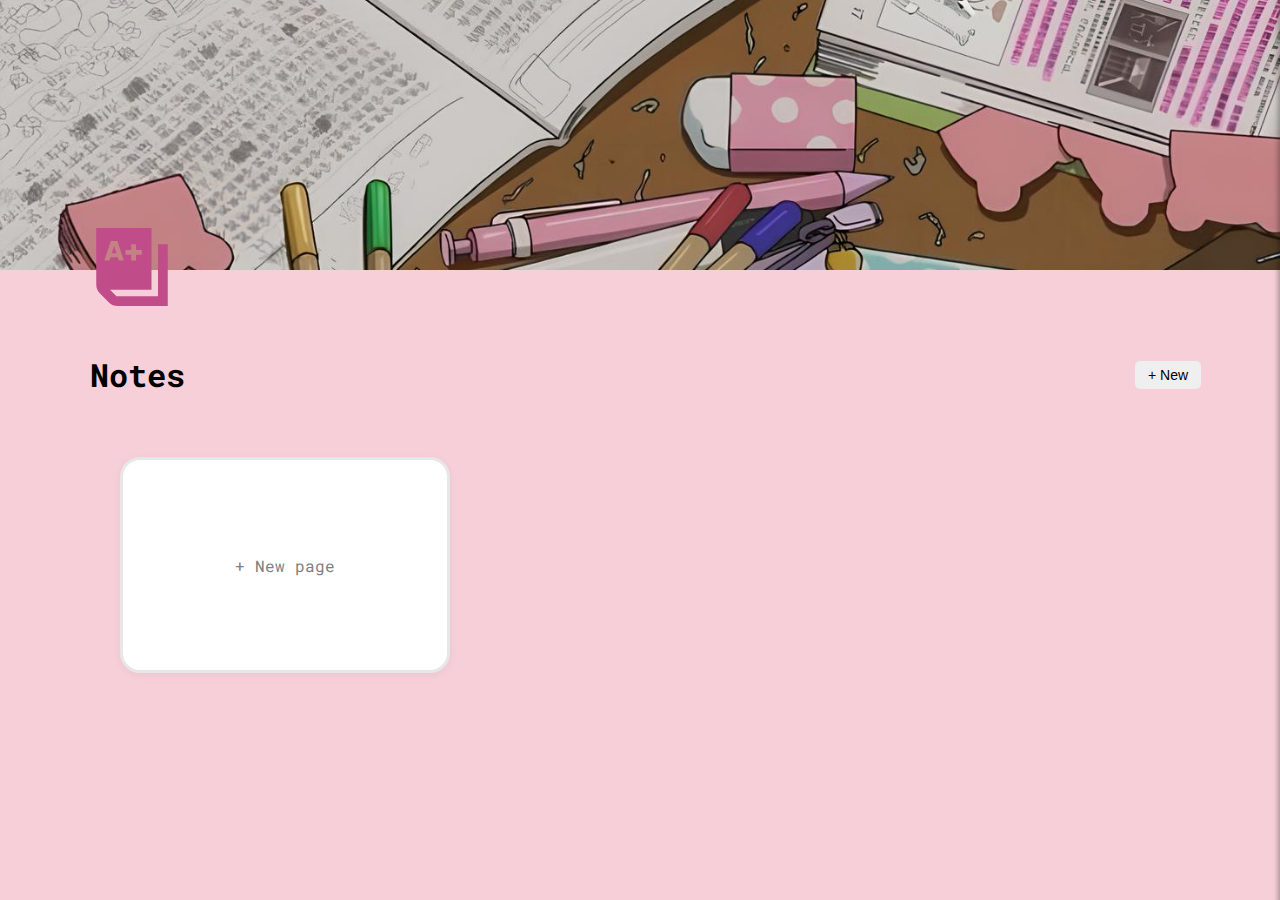
<file: cornellNotes/index.html>
<!DOCTYPE html>
<html lang="en">
<head>
    <meta charset="UTF-8">
    <meta name="viewport" content="width=device-width, initial-scale=1.0">
    <title>Document</title>
    <link href="./styles.css" rel="stylesheet">
    <link href="./modal.css" rel="stylesheet">
    <link href="./sidepanel.css" rel="stylesheet">

    <link rel="preconnect" href="https://fonts.googleapis.com">
    <link rel="preconnect" href="https://fonts.gstatic.com" crossorigin>
    <link href="https://fonts.googleapis.com/css2?family=Roboto+Mono:ital,wght@0,100..700;1,100..700&display=swap" rel="stylesheet">
</head>
<body>
    <div class="header-section">
        <img class="header-image" src="./pictures/header.jpg">
        <div class="top">
          <div class="profile-img">
            <img class="profile" src="./icons/notes-icon.svg">
        </div> 
    </div>

    <div class="title">
        <h1 class="page-heading">Notes</h1>
        <button class="add-new" id="add-new-button">+ New</button>
    </div>
    
      
    <div class="grid-container">
        <div class="last-card card" id="new-page-card">
            <p >+ New page</p>
        </div> 
    </div>

    <div id="modal" class="modal">
        <div class="modal-content">
            <span id="closeModalBtn" class="close">&times;</span>
            <div class="modal-top">
                <h1 id="modal-course-title">Course Name</h1>
                <button class="modal-button">+ New</button>
            </div>

            <div class="notes-table-container">
                <table class="notes-table">
                    <thead>
                        <tr>
                            <th>Title</th>
                            <th>Date Created</th>
                            <th>Last Updated</th>
                        </tr>
                    </thead>
                    <tbody class="notes-list">
                        <!-- new notes will be inserted here -->
                    </tbody>
                </table>
            </div>
        </div>
    </div>

    <div id="sidePanel" class="side-panel">
      <button id="closeSidePanel">×</button>
      <div id="sidePanelContent">
        <!-- Content will be injected here -->
      </div>
    </div>
    

    <div class="end"></div>
    <script src="./modal.js"></script>
    <script src="./script.js"></script>

</body>
</html>
</file>
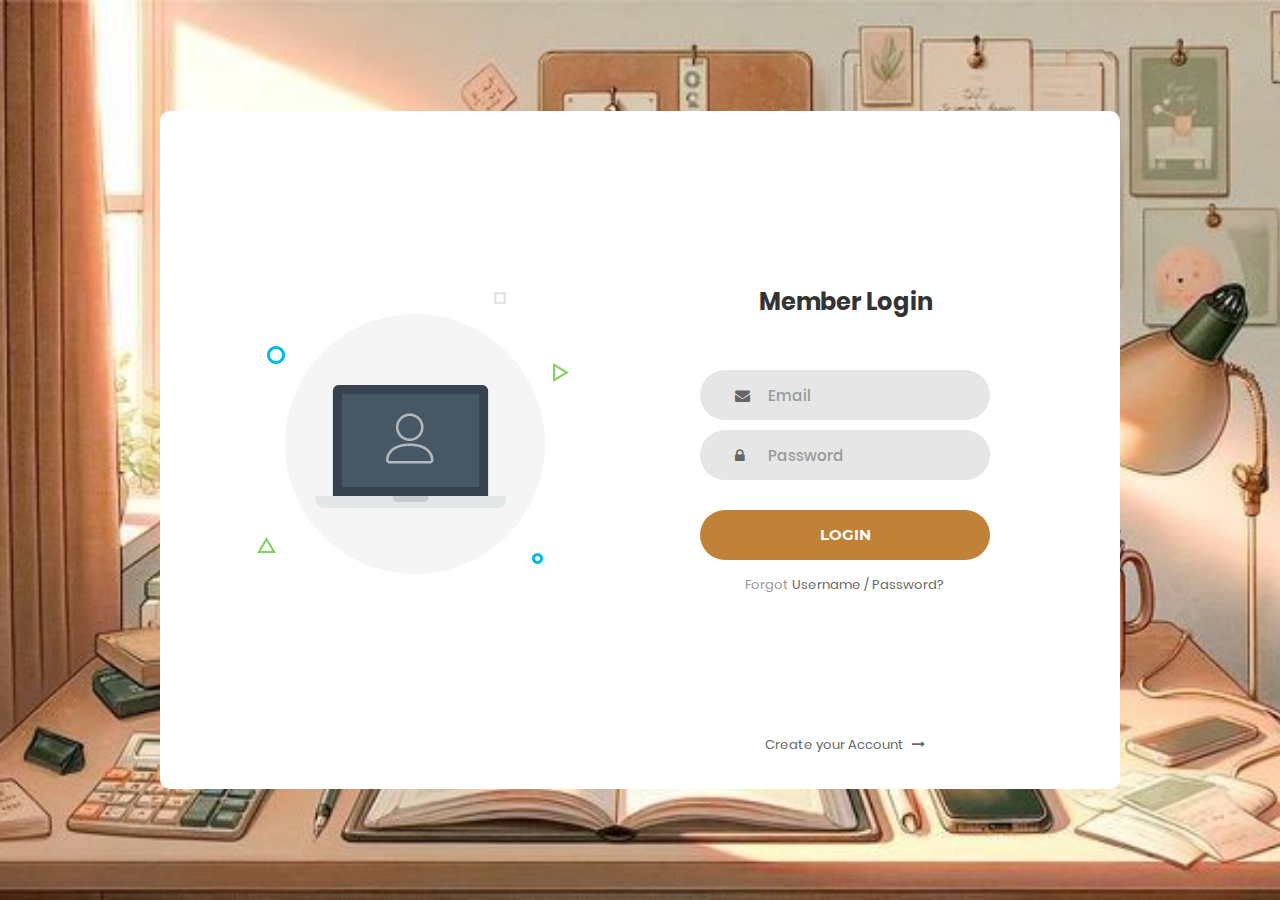
<file: login-template/Login_v1/index.html>
<!DOCTYPE html>
<html lang="en">
  <head>
    <title>Login V1</title>
    <meta charset="UTF-8" />
    <meta name="viewport" content="width=device-width, initial-scale=1" />
    <!--===============================================================================================-->
    <link rel="icon" type="image/png" href="images/icons/favicon.ico" />
    <!--===============================================================================================-->
    <link
      rel="stylesheet"
      type="text/css"
      href="vendor/bootstrap/css/bootstrap.min.css"
    />
    <!--===============================================================================================-->
    <link
      rel="stylesheet"
      type="text/css"
      href="fonts/font-awesome-4.7.0/css/font-awesome.min.css"
    />
    <!--===============================================================================================-->
    <link rel="stylesheet" type="text/css" href="vendor/animate/animate.css" />
    <!--===============================================================================================-->
    <link
      rel="stylesheet"
      type="text/css"
      href="vendor/css-hamburgers/hamburgers.min.css"
    />
    <!--===============================================================================================-->
    <link
      rel="stylesheet"
      type="text/css"
      href="vendor/select2/select2.min.css"
    />
    <!--===============================================================================================-->
    <link rel="stylesheet" type="text/css" href="css/util.css" />
    <link rel="stylesheet" type="text/css" href="css/main.css" />
    <!--===============================================================================================-->
  </head>
  <body>
    <div class="limiter">
      <div class="container-login100">
        <div class="wrap-login100">
          <div class="login100-pic js-tilt" data-tilt>
            <img src="images/img-01.png" alt="IMG" />
          </div>

          <form class="login100-form validate-form">
            <span class="login100-form-title"> Member Login </span>

            <div
              class="wrap-input100 validate-input"
              data-validate="Valid email is required: ex@abc.xyz"
            >
              <input
                class="input100"
                type="text"
                name="email"
                placeholder="Email"
              />
              <span class="focus-input100"></span>
              <span class="symbol-input100">
                <i class="fa fa-envelope" aria-hidden="true"></i>
              </span>
            </div>

            <div
              class="wrap-input100 validate-input"
              data-validate="Password is required"
            >
              <input
                class="input100"
                type="password"
                name="pass"
                placeholder="Password"
              />
              <span class="focus-input100"></span>
              <span class="symbol-input100">
                <i class="fa fa-lock" aria-hidden="true"></i>
              </span>
            </div>

            <div class="container-login100-form-btn">
              <button class="login100-form-btn">Login</button>
            </div>

            <div class="text-center p-t-12">
              <span class="txt1"> Forgot </span>
              <a class="txt2" href="reset-password.html">
                Username / Password?
              </a>
            </div>

            <div class="text-center p-t-136">
              <a class="txt2" href="../../signup-page/signup.html">
                Create your Account
                <i class="fa fa-long-arrow-right m-l-5" aria-hidden="true"></i>
              </a>
            </div>
          </form>
        </div>
      </div>
    </div>

    <!--===============================================================================================-->
    <script src="vendor/jquery/jquery-3.2.1.min.js"></script>
    <!--===============================================================================================-->
    <script src="vendor/bootstrap/js/popper.js"></script>
    <script src="vendor/bootstrap/js/bootstrap.min.js"></script>
    <!--===============================================================================================-->
    <script src="vendor/select2/select2.min.js"></script>
    <!--===============================================================================================-->
    <script src="vendor/tilt/tilt.jquery.min.js"></script>
    <script>
      $(".js-tilt").tilt({
        scale: 1.1,
      });
    </script>
    <!--===============================================================================================-->
    <script src="js/main.js"></script>
    <script src="js/login.js"></script>
  </body>
</html>
</file>
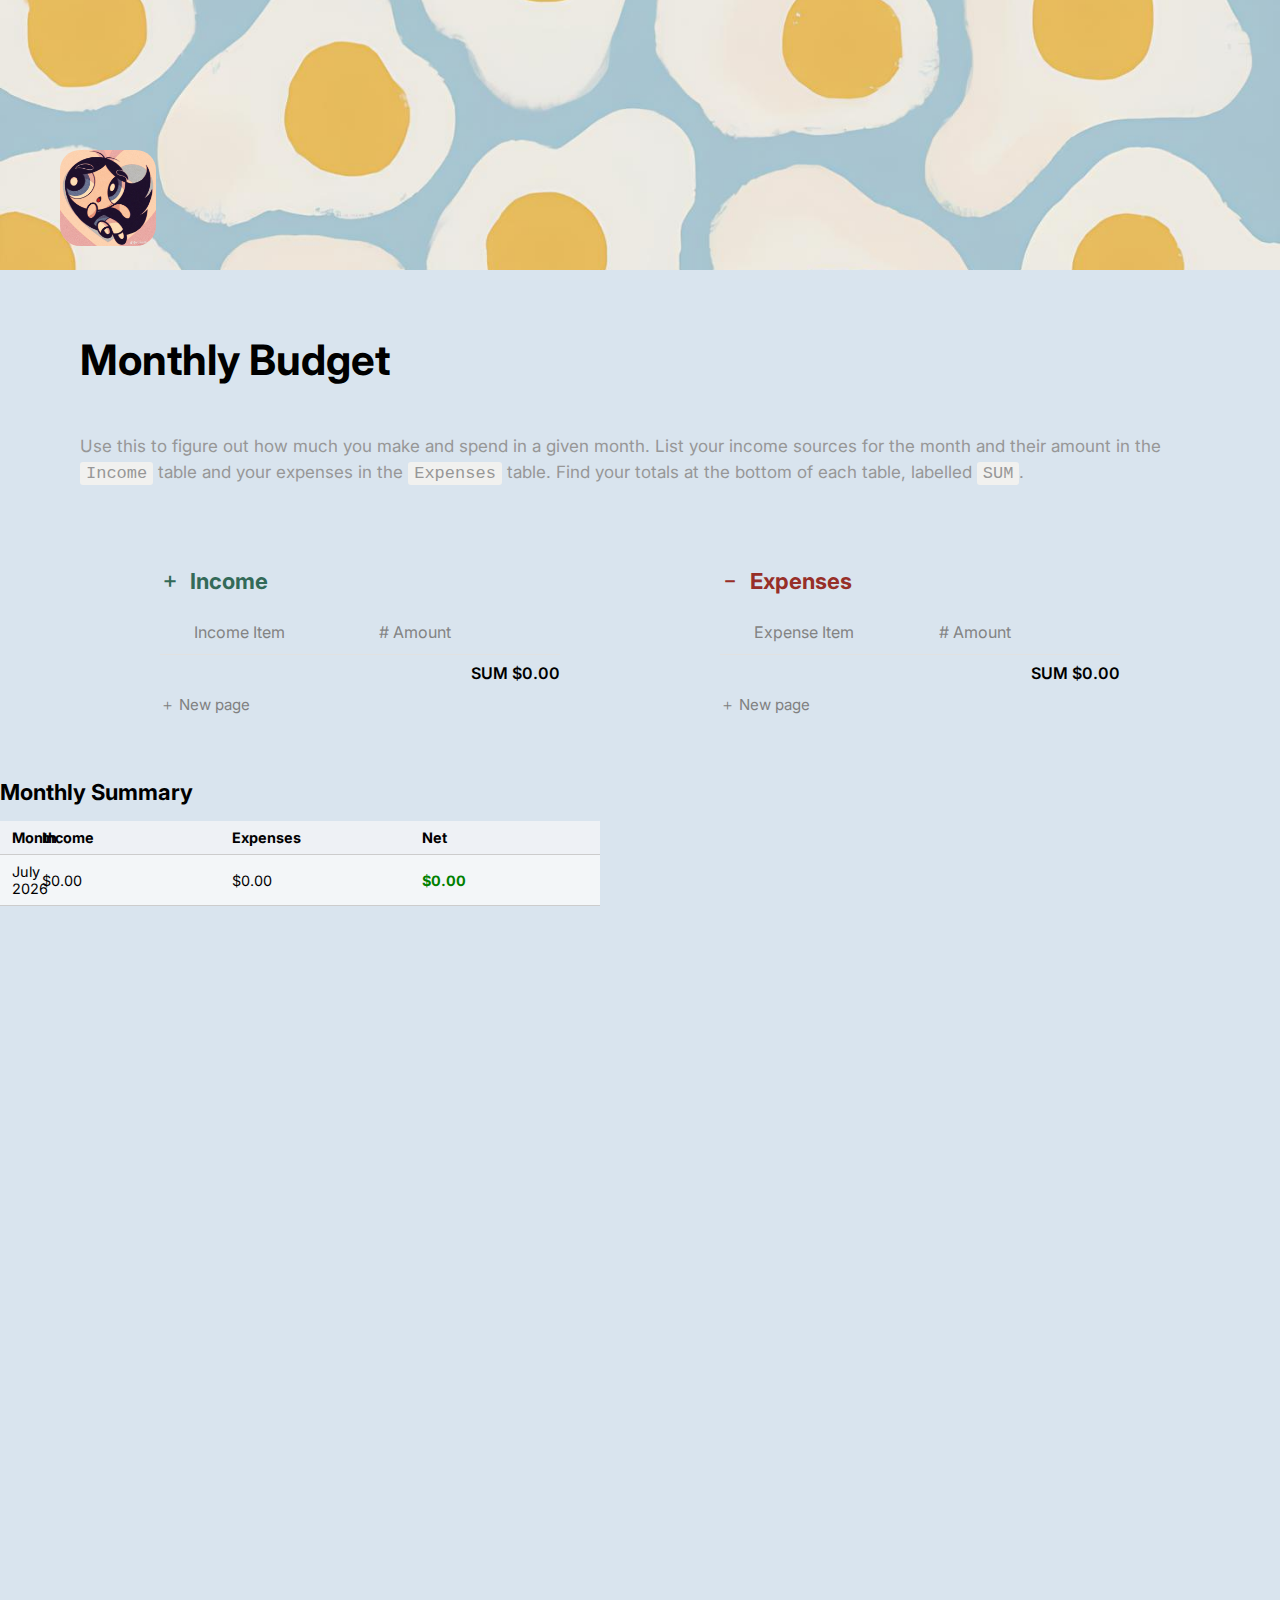
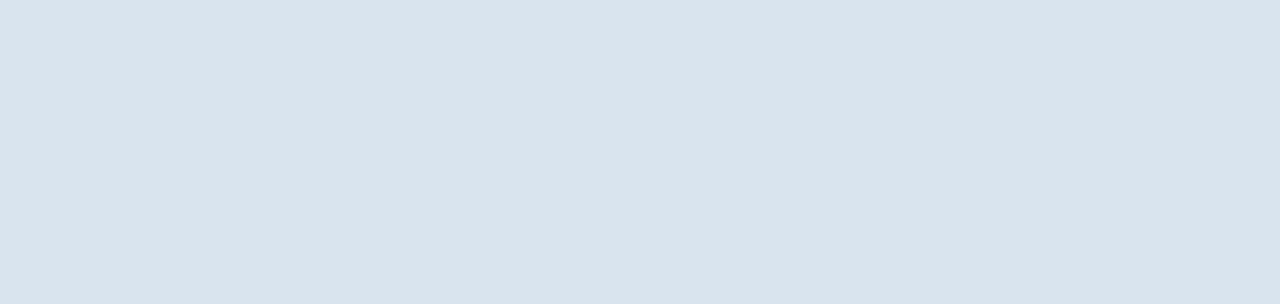
<file: everythingfornotion copy 2/tracker.html>
<!DOCTYPE html>
<html lang="en">
<head>
  <meta charset="UTF-8" />
  <meta name="viewport" content="width=device-width, initial-scale=1.0" />
  <title>Monthly Budget</title>
  <link href="https://fonts.googleapis.com/css2?family=Inter:wght@400;600;700&display=swap" rel="stylesheet">
  <style>
    * {
      box-sizing: border-box;
      font-family: 'Inter', sans-serif;
    }
    body {
      margin: 0;
      background: rgb(217, 228, 238);
      overflow-x: hidden;
      margin-bottom: 1000px;
    }
    h1 {
      font-size: 42px;
      margin: 4rem 0 3rem 5rem;
    }
    p {
      margin: 0 5rem 2rem 5rem;
      color: rgb(151, 151, 151);
      font-size: 17px;
      line-height: 26px;
    }
    .highlight {
      background-color: #f1f1ef;
      padding: 2px 6px;
      border-radius: 3px;
      font-family: monospace;
    }
    .container {
      margin: 0 10rem 0 10rem;
      margin-top: 5rem;
      display: flex;
      justify-content: space-between;
      gap: 10rem;
    }
    .table-container {
      flex: 1;
    }
    table {
      width: 100%;
      border-collapse: collapse;
      margin-top: 16px;
    }
    th, td {
      max-width: 150px;
      min-width: 150px;
      overflow: hidden;
      text-overflow: ellipsis;
      text-align: left;
      padding: 12px 4px;
      border-bottom: 1px solid #e1e1e1;
      color: black;
    }
    th:first-child, td:first-child {
      max-width: 30px;
      min-width: 30px;
      width: 30px;
    }
    .heading {
      font-weight: 400;
      color: rgb(131, 131, 131);
    }
    .table-title {
      display: flex;
      align-items: center;
      gap: 10px;
      font-weight: 700;
      font-size: 22px;
    }
    .table-title.green {
      color: #336a58;
    }
    .table-title.red {
      color: #972f28;
    }
    .sum {
      text-align: right;
      margin-top: 8px;
      font-weight: 600;
    }
    .add-row {
      color: gray;
      font-size: 15px;
      cursor: pointer;
      padding-top: 12px;
    }
    a {
      color: #5b5b5b;
      text-decoration: underline;
    }
    .icon {
      font-weight: bold;
      font-size: 20px;
    }
    .header {
        position: relative;
        display: flex;
        flex-direction: column;
        justify-content: space-between;
        width: 100%;
        height: 30vh;
        background-image: url(_-2.jpg);
        background-size: cover;
        background-position: center;
        background-repeat: no-repeat;
    }
    .header__icon {
        position: relative;
        bottom: -150px;
        left: 60px;
    }
    .header__icon img {
        width: 6rem;
        height: 6rem;
        border-radius: 20px;
    }
    .editable {
      cursor: pointer;
    }
    .editable:hover {
      background-color: #f2f2f2;
    }
    .edit-input {
      font-size: 16px;
      padding: 7px;
      border-radius: 10px;
      border: none;
      outline: none;
      background-color: rgb(231, 231, 231);
      font-family: inherit;
      font-weight: inherit;
      width: 100%;
      height: 100%;
      box-sizing: border-box;
    }
    .menu-cell {
      text-align: center;
      cursor: pointer;
      user-select: none;
      color: gray;
      position: relative;
    }
    .menu-cell:hover {
      color: black;
    }
    .menu-popup {
      position: absolute;
      background: rgb(242, 242, 242);
      border: 1px solid #ddd;
      border-radius: 8px;
      font-size: 14px;
      box-shadow: 0 6px 16px rgba(0, 0, 0, 0.12);
      padding: 8px 16px;
      z-index: 10;
      cursor: pointer;
      display: none;
      white-space: nowrap;
      transition: all 0.2s ease;
      top: 24px;
      right: 10px;
      left: -85px;
    }
    td.menu-cell {
      position: relative;
      overflow: visible; 
    }
    tr {
      overflow: visible;
    }
    table {
      overflow: visible;
    }
    .menu-popup:hover {
      background-color: #f8f8f8;
      color: #000;
    }
    #monthly-summary-table {
    width: 100%;
    max-width: 600px;
    table-layout: fixed;
    border-collapse: collapse;
    font-size: 0.9rem;
    background-color: #f3f6f8;
    }

    #monthly-summary-table th,
    #monthly-summary-table td {
    padding: 8px 12px;
    border-bottom: 1px solid #ccc;
    text-align: left;
    white-space: normal;
    overflow: visible;
    text-overflow: initial;
    }


    #monthly-summary-table th {
    background-color: #eef1f5;
    font-weight: bold;
    }

    #monthly-summary-table td:nth-child(4) {
    font-weight: bold;
    }
    

  </style>
</head>
<body>
  <div class="header">
    <div class="header__icon">
      <img src="Unknown-2 copy.jpg" />
    </div>
  </div>
  <h1>Monthly Budget</h1>
  <p>
    Use this to figure out how much you make and spend in a given month. List your income sources for the month and their amount in the <span class="highlight">Income</span> table and your expenses in the <span class="highlight">Expenses</span> table. Find your totals at the bottom of each table, labelled <span class="highlight">SUM</span>.
  </p>
  <div class="container">
    <div class="table-container">
      <div class="table-title green"><span class="icon">＋</span> Income</div>
      <table id="income-table">
        <thead>
          <tr>
            <th></th>
            <th class="heading">Income Item</th>
            <th class="heading"># Amount</th>
          </tr>
        </thead>
        <tbody></tbody>
      </table>
      <div class="sum" id="income-sum"></div>
      <div class="add-row" onclick="addRow('income-table', 'income-sum')">＋ New page</div>
    </div>

    <div class="table-container">
      <div class="table-title red"><span class="icon">－</span> Expenses</div>
      <table id="expenses-table">
        <thead>
          <tr>
            <th></th>
            <th class="heading">Expense Item</th>
            <th class="heading"># Amount</th>
          </tr>
        </thead>
        <tbody></tbody>
      </table>
      <div class="sum" id="expenses-sum"></div>
      <div class="add-row" onclick="addRow('expenses-table', 'expenses-sum')">＋ New page</div>
    </div>
  </div>

  <div class="table-container" style="flex: 1; margin-top: 4rem;">
    <div class="table-title">Monthly Summary</div>
    <table id="monthly-summary-table">
      <thead>
        <tr>
          <th>Month</th>
          <th>Income</th>
          <th>Expenses</th>
          <th>Net</th>
        </tr>
      </thead>
      <tbody></tbody>
    </table>
  </div>


  <script>
    function parseAmount(str) {
      return parseFloat(str.replace(/[$,]/g, '')) || 0;
    }
  
    function formatAmount(num) {
      return `$${num.toFixed(2).replace(/\B(?=(\d{3})+(?!\d))/g, ",")}`;
    }
  
    function updateSum(tableId, sumId) {
      const rows = document.querySelectorAll(`#${tableId} tbody tr`);
      let total = 0;
      rows.forEach(row => {
        const amount = row.cells[2];
        if (amount) total += parseAmount(amount.innerText);
      });
      document.getElementById(sumId).textContent = `SUM ${formatAmount(total)}`;
    }
  
    function makeEditable(el) {
      const originalText = el.innerText.trim();
      const isAmount = el.dataset.type === 'amount';
  
      const input = document.createElement('input');
      input.type = 'text';
      input.value = isAmount ? originalText.replace(/[$,]/g, '') : originalText;
      input.className = 'edit-input';
  
      input.onblur = () => {
        let value = input.value.trim();
        if (isAmount) {
          const number = parseFloat(value.replace(/[^\d.-]/g, '')) || 0;
          value = `$${number.toLocaleString(undefined, { minimumFractionDigits: 2 })}`;
        }
        el.innerText = value;
        el.classList.add('editable');
        el.setAttribute('data-type', isAmount ? 'amount' : 'text');
        el.onclick = () => makeEditable(el);
  
        const table = el.closest('table');
        const sumId = table.id === 'income-table' ? 'income-sum' : 'expenses-sum';
        if (isAmount) updateSum(table.id, sumId);
  
        saveToLocalStorage();
      };
  
      input.onkeydown = (e) => {
        if (e.key === 'Enter') input.blur();
      };
  
      el.innerHTML = '';
      el.appendChild(input);
      input.focus();
    }
  
    function createRow(item, amount, tableId) {
      const tr = document.createElement('tr');
  
      const menuCell = document.createElement('td');
      menuCell.className = 'menu-cell';
      menuCell.innerHTML = '⋮';
  
      const popup = document.createElement('div');
      popup.className = 'menu-popup';
      popup.textContent = 'Delete Row';
      menuCell.appendChild(popup);
  
      menuCell.onclick = (e) => {
        e.stopPropagation();
        const isVisible = popup.style.display === 'block';
        popup.style.display = isVisible ? 'none' : 'block';
        if (!isVisible) {
          popup.style.opacity = 0;
          setTimeout(() => popup.style.opacity = 1, 10);
        }
      };
  
      popup.onclick = (e) => {
        e.stopPropagation();
        tr.remove();
        updateSum(tableId, tableId === 'income-table' ? 'income-sum' : 'expenses-sum');
        saveToLocalStorage();
      };
  
      document.addEventListener('click', () => {
        popup.style.display = 'none';
      });
  
      const td1 = document.createElement('td');
      td1.textContent = item;
      td1.className = 'editable';
      td1.dataset.type = 'text';
      td1.onclick = () => makeEditable(td1);
  
      const td2 = document.createElement('td');
      td2.textContent = amount;
      td2.className = 'editable';
      td2.dataset.type = 'amount';
      td2.onclick = () => makeEditable(td2);
  
      tr.appendChild(menuCell);
      tr.appendChild(td1);
      tr.appendChild(td2);
  
      return tr;
    }
  
    function addRow(tableId, sumId) {
      const tbody = document.querySelector(`#${tableId} tbody`);
      const tr = createRow('New Item', '$0.00', tableId);
      tbody.appendChild(tr);
      updateSum(tableId, sumId);
      saveToLocalStorage();
    }
  
    function saveToLocalStorage() {
      const saveData = (tableId) => {
        const rows = document.querySelectorAll(`#${tableId} tbody tr`);
        return Array.from(rows).map(row => ({
          item: row.cells[1].innerText,
          amount: row.cells[2].innerText
        }));
      };
      localStorage.setItem('budget-income', JSON.stringify(saveData('income-table')));
      localStorage.setItem('budget-expenses', JSON.stringify(saveData('expenses-table')));

      updateMonthlySummary();
    }
  
    function loadFromLocalStorage() {
      const incomeData = JSON.parse(localStorage.getItem('budget-income')) || [];
      const expensesData = JSON.parse(localStorage.getItem('budget-expenses')) || [];
      function populate(tableId, data) {
        const tbody = document.querySelector(`#${tableId} tbody`);
        tbody.innerHTML = '';
        data.forEach(row => {
          const tr = createRow(row.item, row.amount, tableId);
          tbody.appendChild(tr);
        });
      }
      populate('income-table', incomeData);
      populate('expenses-table', expensesData);
      updateSum('income-table', 'income-sum');
      updateSum('expenses-table', 'expenses-sum');
    }

    function getCurrentMonthYear() {
  const now = new Date();
  return now.toLocaleString('default', { month: 'long', year: 'numeric' });
}

function updateMonthlySummary() {
  const incomeRows = JSON.parse(localStorage.getItem('budget-income')) || [];
  const expenseRows = JSON.parse(localStorage.getItem('budget-expenses')) || [];

  const monthlyData = {};

  const addToMonth = (data, type) => {
    const month = getCurrentMonthYear(); // This assumes all current entries are for the current month
    if (!monthlyData[month]) monthlyData[month] = { income: 0, expenses: 0 };

    data.forEach(entry => {
      const amount = parseAmount(entry.amount);
      if (type === 'income') monthlyData[month].income += amount;
      else if (type === 'expenses') monthlyData[month].expenses += amount;
    });
  };

  addToMonth(incomeRows, 'income');
  addToMonth(expenseRows, 'expenses');

  const tbody = document.querySelector('#monthly-summary-table tbody');
  tbody.innerHTML = '';

  Object.entries(monthlyData).forEach(([month, { income, expenses }]) => {
    const net = income - expenses;
    const row = document.createElement('tr');
    row.innerHTML = `
      <td>${month}</td>
      <td>${formatAmount(income)}</td>
      <td>${formatAmount(expenses)}</td>
      <td style="color: ${net < 0 ? 'red' : 'green'}">${formatAmount(net)}</td>
    `;
    tbody.appendChild(row);
  });
}

updateMonthlySummary();
loadFromLocalStorage();

  </script>
</body>
</html>
</file>
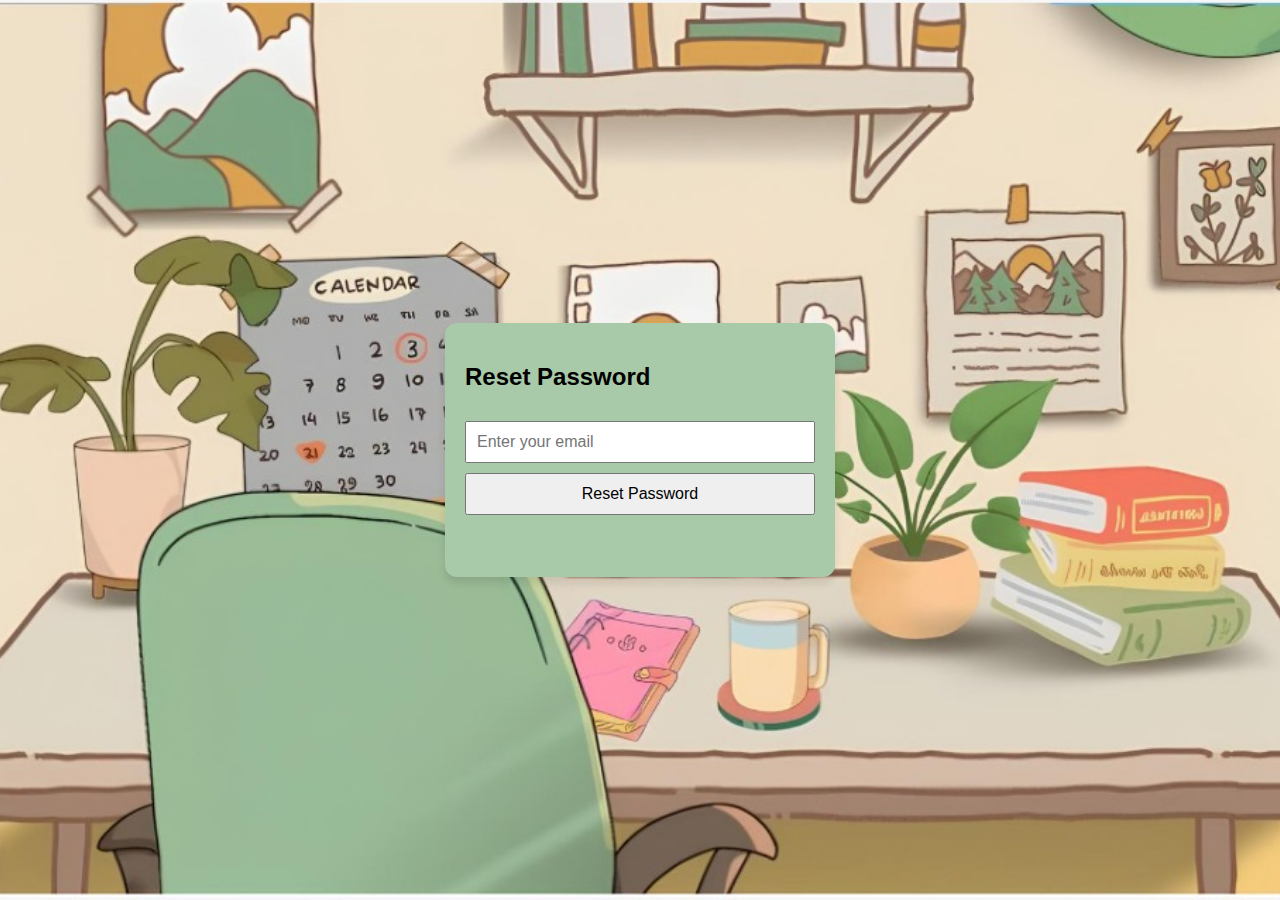
<file: login-template/Login_v1/reset-password.html>
<!DOCTYPE html>
<html lang="en">
  <head>
    <meta charset="UTF-8" />
    <meta name="viewport" content="width=device-width, initial-scale=1.0" />
    <title>Reset Password</title>
    <style>
      body {
        font-family: Arial, sans-serif;
        display: flex;
        justify-content: center;
        align-items: center;
        height: 100vh;
        background: url(images/upscalereset.jpeg) no-repeat center center fixed;
        background-size: cover;
        margin: 0;
      }

      form {
        display: flex;
        flex-direction: column;
        gap: 10px;
        padding: 20px;
        background: rgb(169, 202, 168);
        border-radius: 12px;
        box-shadow: 0 6px 8px rgba(0, 0, 0, 0.1);
        width: 350px;
        transition: box-shadow 0.3s ease;
      }

      input,
      button {
        padding: 10px;
        font-size: 1em;
      }
    </style>
  </head>
  <body>
    <form id="reset-form" onsubmit="showMessage(); return false;">
      <h2>Reset Password</h2>
      <input type="email" placeholder="Enter your email" required />
      <button type="submit">Reset Password</button>
      <p id="msg"></p>
    </form>

    <script>
      function showMessage() {
        document.getElementById("msg").innerText =
          "If your email is registered, a reset link will be sent.";
      }
    </script>
  </body>
</html>
</file>
<file: cornellNotes/styles.css>
html {
    font-family: 'Roboto Mono';
    scroll-behavior: smooth;
}

body {
    background-color: #F7CFD8;
    margin: 0;
}

.header-section {
    display: flex;
    flex-direction: column;
}

.header-image {
    width: 100%;
    height: 30vh;
    object-fit: cover;
    object-position: center;
}

.top {
    position: relative;
    margin-left: 80px;
    margin-top: -55px;
    display: flex;
    align-items: center;
    gap: 1030px;
}

.profile {
    height: 6.5rem;
    border-radius: 10px;
}

.profile-img {
    border-radius: 10px;
}

.title {
    display: flex;
    align-items: center;
    gap: 950px;
    margin-left: 80px;
}

.add-new {
    border: none;
    border-radius: 5px;
    padding: 6px 13px;    
    margin-top: 10px;
    font-size: 14px;
    cursor: pointer;
}

.add-new:hover {
    color: #FF9494;
}

.add-new:active {
    opacity: 50%;
}


.grid-container {
    display: grid;
    grid-template-columns: repeat(3, 330px);
    gap: 70px;
    margin-left: 120px;
    margin-top: 40px;
}

.card {
    position: relative;
    overflow: hidden;
}

.card, .new-page-card {
    height: 210px;
    background-color: white;
    border-radius: 20px;
    border-style: solid;
    border-color: rgb(232, 231, 231);
    box-shadow: 0 2px 10px rgba(0, 0, 0, 0.05);
    display: flex;
    flex-direction: column;
    cursor: pointer;
}

.card:active {
    opacity: 50%;
}

.card-header-image {
    width: 100%;
    height: 150px; 
    object-fit: cover;
    object-position: bottom;
    border-top-right-radius: 20px;
    border-top-left-radius: 20px;
}

.card-topic {
    padding-left: 20px;
    font-size: large;
    font-weight: 600;
    padding-bottom: 10px;
}

.last-card {
    justify-content: center;
    align-items: center;
    color: gray;
}

.last-card:hover {
    background-color: lightgray;
}

.last-card:active {
    opacity: 50%;
}

.notes-table-container {
    max-height: 400px; /* or whatever fits nicely */
    overflow-y: auto;
    margin-top: 20px;
}
  
/* Optional: make scroll bar look better */
.notes-table-container::-webkit-scrollbar {
    width: 8px;
}
  
.notes-table-container::-webkit-scrollbar-thumb {
    background-color: rgba(0, 0, 0, 0.2);
    border-radius: 4px;
}
  

.open-note-btn {
    color: white;
    display: none;
    margin-left: 8px;
    background-color: pink;
    border: none;
    border-radius: 4px;
    font-size: 12px;
    padding: 2px 6px;
    cursor: pointer;
    vertical-align: middle;
}  

.open-note-btn:hover {
    opacity: 70%;
}

.open-note-btn:active {
    opacity: 50%;
}

.delete-note-btn {
    display: none;
    margin-left: 4px;
    background-color: lightgreen;
    border: none;
    border-radius: 4px;
    font-size: 12px;
    padding: 2px 6px;
    cursor: pointer;
    vertical-align: middle;
}

.delete-note-btn:hover {
    opacity: 70%;
}

.delete-note-btn:active {
    opacity: 50%;
}

.note-title {
    display: inline-block;
    border: none;
    background-color: rgb(248, 248, 247);
    padding: 8px 10px;
    border-radius: 20px;
}

.note-title:focus {
    outline: none;
}

.note-title-cell:hover .open-note-btn,
.note-title-cell:hover .delete-note-btn {
  display: inline-block;
}

.note-title-cell {
    position: relative;
}

.note-title-cell:hover .open-note-btn {
    display: inline-block;
}  

.edit-dropdown-container {
    display: inline-block;
    position: relative;
}
  
.edit-dropdown {
    display: none;
    position: absolute;
    top: 100%;
    right: 0;
    background: white;
    border: 1px solid #ccc;
    box-shadow: 0 2px 5px rgba(0,0,0,0.1);
    z-index: 10;
    min-width: 100px;
    font-size: 14px;
    border-radius: 5px;
}
  
.edit-option {
    padding: 8px 10px;
    cursor: pointer;
}
  
.edit-option:hover {
    background-color: #f1f1f1;
}
  

.card {
    position: relative;
    overflow: hidden;
}

.card-topic:focus {
    outline: none;
    background-color: rgb(248, 248, 247);
    height: 20px;
    padding: 5px 5px;
    width: 200px;
}

.card-edit-container {
    position: absolute;
    top: 8px;
    right: 8px;
}   
  
.card-edit-btn {
    display: none;
    background-color: white;
    border: none;
    border-radius: 5px;
    font-size: 14px;
    cursor: pointer;
    color: #555;
}

.card-edit-btn:hover {
    opacity: 70%;
}

.card-edit-btn:active {
    opacity: 50%;
}
  
.card:hover .card-edit-btn {
    display: block;
}
  
.card-edit-menu {
    display: none;
    position: absolute;
    top: 32px;
    right: 0;
    background: white;
    border: 1px solid #ccc;
    border-radius: 6px;
    box-shadow: 0 2px 10px rgba(0,0,0,0.15);
    min-width: 160px;
    z-index: 100;
}
  
.card-edit-option {
    padding: 10px 14px;
    font-size: 14px;
    cursor: pointer;
    display: flex;
    align-items: center;
}
  
.card-edit-option:hover {
    background-color: #f1f1f1;
}

.new-course-input:focus {
    outline: none;
}

.new-course-input {
    border: none;
    background-color: rgb(248, 248, 247);
    padding: 8px 8px;
    border-radius: 10px;
}

.main-content:focus {
    outline: none;
    border: none;
}

.main-content {
    border: none;
    height: 100vh;
}

.end {
    height: 100px;
}
</file>
<file: cornellNotes/modal.css>
.modal {
    display: none; 
    position: fixed;
    z-index: 1;
    left: 0;
    top: 0;
    width: 100%;
    height: 100%;
    overflow: auto;
    background-color: rgba(0,0,0,0.5);
}

.modal-top {
    margin-top: 30px;
    display: flex;
    justify-content: space-between;
}

.modal-button {
    height: 30px;
    margin-top: 30px;
    border: none;
    border-radius: 5px;
    cursor: pointer;
}

.modal-button:hover {
    color: lightcoral;
}

.modal-button:active {
    opacity: 50%;
}

h1 {
    margin-left: 10px;
    margin-top: 30px;
}

.modal-content {
    background-color: white;
    margin: 90px 18%;
    padding: 30px;
    border-radius: 10px;
    width: 60%;
    height: 500px;
    box-shadow: 0 5px 15px rgba(0,0,0,0.3);
}

.notes-table {
    width: 100%;
    border-collapse: collapse;
    margin-top: 20px;
    font-size: 16px;
}

.notes-table th, .notes-table td {
    padding: 12px 15px;
    text-align: left;
    border-bottom: 1px solid #eee;
}

.notes-table th {
    font-weight: 600;
    color: #555;
    background-color: #f9f9f9;
}

.notes-table tbody tr:hover {
    background-color: #f1f1f1;
    cursor: pointer;
}

.notes-table tbody tr {
    transition: background-color 0.2s ease;
}

.notes-table tbody tr:hover {
    background-color: #f1f1f1;
    cursor: pointer;
}

.close {
    color: gray;
    float: right;
    font-size: 28px;
    font-weight: bold;
    cursor: pointer;
}
</file>
<file: cornellNotes/sidepanel.css>
.side-panel {
    position: fixed;
    right: 0;
    top: 0;
    height: 100%;
    width: 772px;
    background-color: #fff;
    box-shadow: -2px 0 5px rgba(0,0,0,0.3);
    transform: translateX(100%);
    transition: transform 0.3s ease;
    padding: 1rem;
    z-index: 1;
}
  
.side-panel.open {
    transform: translateX(0);
    opacity: 1;
    pointer-events: auto;
  }
  
  
#closeSidePanel {
    background: none;
    border: none;
    font-size: 1.5rem;
    float: right;
    cursor: pointer;
}

#sidePanelContent > h1 {
    margin-top: 70px;  
}

#sidePanelContent {
    margin-left: 60px;  
}
  
#sidePanelContent > p {
    margin-left: 10px;
}
</file>
<file: login-template/Login_v1/css/util.css>
/*[ FONT SIZE ]
///////////////////////////////////////////////////////////
*/
.fs-1 {font-size: 1px;}
.fs-2 {font-size: 2px;}
.fs-3 {font-size: 3px;}
.fs-4 {font-size: 4px;}
.fs-5 {font-size: 5px;}
.fs-6 {font-size: 6px;}
.fs-7 {font-size: 7px;}
.fs-8 {font-size: 8px;}
.fs-9 {font-size: 9px;}
.fs-10 {font-size: 10px;}
.fs-11 {font-size: 11px;}
.fs-12 {font-size: 12px;}
.fs-13 {font-size: 13px;}
.fs-14 {font-size: 14px;}
.fs-15 {font-size: 15px;}
.fs-16 {font-size: 16px;}
.fs-17 {font-size: 17px;}
.fs-18 {font-size: 18px;}
.fs-19 {font-size: 19px;}
.fs-20 {font-size: 20px;}
.fs-21 {font-size: 21px;}
.fs-22 {font-size: 22px;}
.fs-23 {font-size: 23px;}
.fs-24 {font-size: 24px;}
.fs-25 {font-size: 25px;}
.fs-26 {font-size: 26px;}
.fs-27 {font-size: 27px;}
.fs-28 {font-size: 28px;}
.fs-29 {font-size: 29px;}
.fs-30 {font-size: 30px;}
.fs-31 {font-size: 31px;}
.fs-32 {font-size: 32px;}
.fs-33 {font-size: 33px;}
.fs-34 {font-size: 34px;}
.fs-35 {font-size: 35px;}
.fs-36 {font-size: 36px;}
.fs-37 {font-size: 37px;}
.fs-38 {font-size: 38px;}
.fs-39 {font-size: 39px;}
.fs-40 {font-size: 40px;}
.fs-41 {font-size: 41px;}
.fs-42 {font-size: 42px;}
.fs-43 {font-size: 43px;}
.fs-44 {font-size: 44px;}
.fs-45 {font-size: 45px;}
.fs-46 {font-size: 46px;}
.fs-47 {font-size: 47px;}
.fs-48 {font-size: 48px;}
.fs-49 {font-size: 49px;}
.fs-50 {font-size: 50px;}
.fs-51 {font-size: 51px;}
.fs-52 {font-size: 52px;}
.fs-53 {font-size: 53px;}
.fs-54 {font-size: 54px;}
.fs-55 {font-size: 55px;}
.fs-56 {font-size: 56px;}
.fs-57 {font-size: 57px;}
.fs-58 {font-size: 58px;}
.fs-59 {font-size: 59px;}
.fs-60 {font-size: 60px;}
.fs-61 {font-size: 61px;}
.fs-62 {font-size: 62px;}
.fs-63 {font-size: 63px;}
.fs-64 {font-size: 64px;}
.fs-65 {font-size: 65px;}
.fs-66 {font-size: 66px;}
.fs-67 {font-size: 67px;}
.fs-68 {font-size: 68px;}
.fs-69 {font-size: 69px;}
.fs-70 {font-size: 70px;}
.fs-71 {font-size: 71px;}
.fs-72 {font-size: 72px;}
.fs-73 {font-size: 73px;}
.fs-74 {font-size: 74px;}
.fs-75 {font-size: 75px;}
.fs-76 {font-size: 76px;}
.fs-77 {font-size: 77px;}
.fs-78 {font-size: 78px;}
.fs-79 {font-size: 79px;}
.fs-80 {font-size: 80px;}
.fs-81 {font-size: 81px;}
.fs-82 {font-size: 82px;}
.fs-83 {font-size: 83px;}
.fs-84 {font-size: 84px;}
.fs-85 {font-size: 85px;}
.fs-86 {font-size: 86px;}
.fs-87 {font-size: 87px;}
.fs-88 {font-size: 88px;}
.fs-89 {font-size: 89px;}
.fs-90 {font-size: 90px;}
.fs-91 {font-size: 91px;}
.fs-92 {font-size: 92px;}
.fs-93 {font-size: 93px;}
.fs-94 {font-size: 94px;}
.fs-95 {font-size: 95px;}
.fs-96 {font-size: 96px;}
.fs-97 {font-size: 97px;}
.fs-98 {font-size: 98px;}
.fs-99 {font-size: 99px;}
.fs-100 {font-size: 100px;}
.fs-101 {font-size: 101px;}
.fs-102 {font-size: 102px;}
.fs-103 {font-size: 103px;}
.fs-104 {font-size: 104px;}
.fs-105 {font-size: 105px;}
.fs-106 {font-size: 106px;}
.fs-107 {font-size: 107px;}
.fs-108 {font-size: 108px;}
.fs-109 {font-size: 109px;}
.fs-110 {font-size: 110px;}
.fs-111 {font-size: 111px;}
.fs-112 {font-size: 112px;}
.fs-113 {font-size: 113px;}
.fs-114 {font-size: 114px;}
.fs-115 {font-size: 115px;}
.fs-116 {font-size: 116px;}
.fs-117 {font-size: 117px;}
.fs-118 {font-size: 118px;}
.fs-119 {font-size: 119px;}
.fs-120 {font-size: 120px;}
.fs-121 {font-size: 121px;}
.fs-122 {font-size: 122px;}
.fs-123 {font-size: 123px;}
.fs-124 {font-size: 124px;}
.fs-125 {font-size: 125px;}
.fs-126 {font-size: 126px;}
.fs-127 {font-size: 127px;}
.fs-128 {font-size: 128px;}
.fs-129 {font-size: 129px;}
.fs-130 {font-size: 130px;}
.fs-131 {font-size: 131px;}
.fs-132 {font-size: 132px;}
.fs-133 {font-size: 133px;}
.fs-134 {font-size: 134px;}
.fs-135 {font-size: 135px;}
.fs-136 {font-size: 136px;}
.fs-137 {font-size: 137px;}
.fs-138 {font-size: 138px;}
.fs-139 {font-size: 139px;}
.fs-140 {font-size: 140px;}
.fs-141 {font-size: 141px;}
.fs-142 {font-size: 142px;}
.fs-143 {font-size: 143px;}
.fs-144 {font-size: 144px;}
.fs-145 {font-size: 145px;}
.fs-146 {font-size: 146px;}
.fs-147 {font-size: 147px;}
.fs-148 {font-size: 148px;}
.fs-149 {font-size: 149px;}
.fs-150 {font-size: 150px;}
.fs-151 {font-size: 151px;}
.fs-152 {font-size: 152px;}
.fs-153 {font-size: 153px;}
.fs-154 {font-size: 154px;}
.fs-155 {font-size: 155px;}
.fs-156 {font-size: 156px;}
.fs-157 {font-size: 157px;}
.fs-158 {font-size: 158px;}
.fs-159 {font-size: 159px;}
.fs-160 {font-size: 160px;}
.fs-161 {font-size: 161px;}
.fs-162 {font-size: 162px;}
.fs-163 {font-size: 163px;}
.fs-164 {font-size: 164px;}
.fs-165 {font-size: 165px;}
.fs-166 {font-size: 166px;}
.fs-167 {font-size: 167px;}
.fs-168 {font-size: 168px;}
.fs-169 {font-size: 169px;}
.fs-170 {font-size: 170px;}
.fs-171 {font-size: 171px;}
.fs-172 {font-size: 172px;}
.fs-173 {font-size: 173px;}
.fs-174 {font-size: 174px;}
.fs-175 {font-size: 175px;}
.fs-176 {font-size: 176px;}
.fs-177 {font-size: 177px;}
.fs-178 {font-size: 178px;}
.fs-179 {font-size: 179px;}
.fs-180 {font-size: 180px;}
.fs-181 {font-size: 181px;}
.fs-182 {font-size: 182px;}
.fs-183 {font-size: 183px;}
.fs-184 {font-size: 184px;}
.fs-185 {font-size: 185px;}
.fs-186 {font-size: 186px;}
.fs-187 {font-size: 187px;}
.fs-188 {font-size: 188px;}
.fs-189 {font-size: 189px;}
.fs-190 {font-size: 190px;}
.fs-191 {font-size: 191px;}
.fs-192 {font-size: 192px;}
.fs-193 {font-size: 193px;}
.fs-194 {font-size: 194px;}
.fs-195 {font-size: 195px;}
.fs-196 {font-size: 196px;}
.fs-197 {font-size: 197px;}
.fs-198 {font-size: 198px;}
.fs-199 {font-size: 199px;}
.fs-200 {font-size: 200px;}

/*[ PADDING ]
///////////////////////////////////////////////////////////
*/
.p-t-0 {padding-top: 0px;}
.p-t-1 {padding-top: 1px;}
.p-t-2 {padding-top: 2px;}
.p-t-3 {padding-top: 3px;}
.p-t-4 {padding-top: 4px;}
.p-t-5 {padding-top: 5px;}
.p-t-6 {padding-top: 6px;}
.p-t-7 {padding-top: 7px;}
.p-t-8 {padding-top: 8px;}
.p-t-9 {padding-top: 9px;}
.p-t-10 {padding-top: 10px;}
.p-t-11 {padding-top: 11px;}
.p-t-12 {padding-top: 12px;}
.p-t-13 {padding-top: 13px;}
.p-t-14 {padding-top: 14px;}
.p-t-15 {padding-top: 15px;}
.p-t-16 {padding-top: 16px;}
.p-t-17 {padding-top: 17px;}
.p-t-18 {padding-top: 18px;}
.p-t-19 {padding-top: 19px;}
.p-t-20 {padding-top: 20px;}
.p-t-21 {padding-top: 21px;}
.p-t-22 {padding-top: 22px;}
.p-t-23 {padding-top: 23px;}
.p-t-24 {padding-top: 24px;}
.p-t-25 {padding-top: 25px;}
.p-t-26 {padding-top: 26px;}
.p-t-27 {padding-top: 27px;}
.p-t-28 {padding-top: 28px;}
.p-t-29 {padding-top: 29px;}
.p-t-30 {padding-top: 30px;}
.p-t-31 {padding-top: 31px;}
.p-t-32 {padding-top: 32px;}
.p-t-33 {padding-top: 33px;}
.p-t-34 {padding-top: 34px;}
.p-t-35 {padding-top: 35px;}
.p-t-36 {padding-top: 36px;}
.p-t-37 {padding-top: 37px;}
.p-t-38 {padding-top: 38px;}
.p-t-39 {padding-top: 39px;}
.p-t-40 {padding-top: 40px;}
.p-t-41 {padding-top: 41px;}
.p-t-42 {padding-top: 42px;}
.p-t-43 {padding-top: 43px;}
.p-t-44 {padding-top: 44px;}
.p-t-45 {padding-top: 45px;}
.p-t-46 {padding-top: 46px;}
.p-t-47 {padding-top: 47px;}
.p-t-48 {padding-top: 48px;}
.p-t-49 {padding-top: 49px;}
.p-t-50 {padding-top: 50px;}
.p-t-51 {padding-top: 51px;}
.p-t-52 {padding-top: 52px;}
.p-t-53 {padding-top: 53px;}
.p-t-54 {padding-top: 54px;}
.p-t-55 {padding-top: 55px;}
.p-t-56 {padding-top: 56px;}
.p-t-57 {padding-top: 57px;}
.p-t-58 {padding-top: 58px;}
.p-t-59 {padding-top: 59px;}
.p-t-60 {padding-top: 60px;}
.p-t-61 {padding-top: 61px;}
.p-t-62 {padding-top: 62px;}
.p-t-63 {padding-top: 63px;}
.p-t-64 {padding-top: 64px;}
.p-t-65 {padding-top: 65px;}
.p-t-66 {padding-top: 66px;}
.p-t-67 {padding-top: 67px;}
.p-t-68 {padding-top: 68px;}
.p-t-69 {padding-top: 69px;}
.p-t-70 {padding-top: 70px;}
.p-t-71 {padding-top: 71px;}
.p-t-72 {padding-top: 72px;}
.p-t-73 {padding-top: 73px;}
.p-t-74 {padding-top: 74px;}
.p-t-75 {padding-top: 75px;}
.p-t-76 {padding-top: 76px;}
.p-t-77 {padding-top: 77px;}
.p-t-78 {padding-top: 78px;}
.p-t-79 {padding-top: 79px;}
.p-t-80 {padding-top: 80px;}
.p-t-81 {padding-top: 81px;}
.p-t-82 {padding-top: 82px;}
.p-t-83 {padding-top: 83px;}
.p-t-84 {padding-top: 84px;}
.p-t-85 {padding-top: 85px;}
.p-t-86 {padding-top: 86px;}
.p-t-87 {padding-top: 87px;}
.p-t-88 {padding-top: 88px;}
.p-t-89 {padding-top: 89px;}
.p-t-90 {padding-top: 90px;}
.p-t-91 {padding-top: 91px;}
.p-t-92 {padding-top: 92px;}
.p-t-93 {padding-top: 93px;}
.p-t-94 {padding-top: 94px;}
.p-t-95 {padding-top: 95px;}
.p-t-96 {padding-top: 96px;}
.p-t-97 {padding-top: 97px;}
.p-t-98 {padding-top: 98px;}
.p-t-99 {padding-top: 99px;}
.p-t-100 {padding-top: 100px;}
.p-t-101 {padding-top: 101px;}
.p-t-102 {padding-top: 102px;}
.p-t-103 {padding-top: 103px;}
.p-t-104 {padding-top: 104px;}
.p-t-105 {padding-top: 105px;}
.p-t-106 {padding-top: 106px;}
.p-t-107 {padding-top: 107px;}
.p-t-108 {padding-top: 108px;}
.p-t-109 {padding-top: 109px;}
.p-t-110 {padding-top: 110px;}
.p-t-111 {padding-top: 111px;}
.p-t-112 {padding-top: 112px;}
.p-t-113 {padding-top: 113px;}
.p-t-114 {padding-top: 114px;}
.p-t-115 {padding-top: 115px;}
.p-t-116 {padding-top: 116px;}
.p-t-117 {padding-top: 117px;}
.p-t-118 {padding-top: 118px;}
.p-t-119 {padding-top: 119px;}
.p-t-120 {padding-top: 120px;}
.p-t-121 {padding-top: 121px;}
.p-t-122 {padding-top: 122px;}
.p-t-123 {padding-top: 123px;}
.p-t-124 {padding-top: 124px;}
.p-t-125 {padding-top: 125px;}
.p-t-126 {padding-top: 126px;}
.p-t-127 {padding-top: 127px;}
.p-t-128 {padding-top: 128px;}
.p-t-129 {padding-top: 129px;}
.p-t-130 {padding-top: 130px;}
.p-t-131 {padding-top: 131px;}
.p-t-132 {padding-top: 132px;}
.p-t-133 {padding-top: 133px;}
.p-t-134 {padding-top: 134px;}
.p-t-135 {padding-top: 135px;}
.p-t-136 {padding-top: 136px;}
.p-t-137 {padding-top: 137px;}
.p-t-138 {padding-top: 138px;}
.p-t-139 {padding-top: 139px;}
.p-t-140 {padding-top: 140px;}
.p-t-141 {padding-top: 141px;}
.p-t-142 {padding-top: 142px;}
.p-t-143 {padding-top: 143px;}
.p-t-144 {padding-top: 144px;}
.p-t-145 {padding-top: 145px;}
.p-t-146 {padding-top: 146px;}
.p-t-147 {padding-top: 147px;}
.p-t-148 {padding-top: 148px;}
.p-t-149 {padding-top: 149px;}
.p-t-150 {padding-top: 150px;}
.p-t-151 {padding-top: 151px;}
.p-t-152 {padding-top: 152px;}
.p-t-153 {padding-top: 153px;}
.p-t-154 {padding-top: 154px;}
.p-t-155 {padding-top: 155px;}
.p-t-156 {padding-top: 156px;}
.p-t-157 {padding-top: 157px;}
.p-t-158 {padding-top: 158px;}
.p-t-159 {padding-top: 159px;}
.p-t-160 {padding-top: 160px;}
.p-t-161 {padding-top: 161px;}
.p-t-162 {padding-top: 162px;}
.p-t-163 {padding-top: 163px;}
.p-t-164 {padding-top: 164px;}
.p-t-165 {padding-top: 165px;}
.p-t-166 {padding-top: 166px;}
.p-t-167 {padding-top: 167px;}
.p-t-168 {padding-top: 168px;}
.p-t-169 {padding-top: 169px;}
.p-t-170 {padding-top: 170px;}
.p-t-171 {padding-top: 171px;}
.p-t-172 {padding-top: 172px;}
.p-t-173 {padding-top: 173px;}
.p-t-174 {padding-top: 174px;}
.p-t-175 {padding-top: 175px;}
.p-t-176 {padding-top: 176px;}
.p-t-177 {padding-top: 177px;}
.p-t-178 {padding-top: 178px;}
.p-t-179 {padding-top: 179px;}
.p-t-180 {padding-top: 180px;}
.p-t-181 {padding-top: 181px;}
.p-t-182 {padding-top: 182px;}
.p-t-183 {padding-top: 183px;}
.p-t-184 {padding-top: 184px;}
.p-t-185 {padding-top: 185px;}
.p-t-186 {padding-top: 186px;}
.p-t-187 {padding-top: 187px;}
.p-t-188 {padding-top: 188px;}
.p-t-189 {padding-top: 189px;}
.p-t-190 {padding-top: 190px;}
.p-t-191 {padding-top: 191px;}
.p-t-192 {padding-top: 192px;}
.p-t-193 {padding-top: 193px;}
.p-t-194 {padding-top: 194px;}
.p-t-195 {padding-top: 195px;}
.p-t-196 {padding-top: 196px;}
.p-t-197 {padding-top: 197px;}
.p-t-198 {padding-top: 198px;}
.p-t-199 {padding-top: 199px;}
.p-t-200 {padding-top: 200px;}
.p-t-201 {padding-top: 201px;}
.p-t-202 {padding-top: 202px;}
.p-t-203 {padding-top: 203px;}
.p-t-204 {padding-top: 204px;}
.p-t-205 {padding-top: 205px;}
.p-t-206 {padding-top: 206px;}
.p-t-207 {padding-top: 207px;}
.p-t-208 {padding-top: 208px;}
.p-t-209 {padding-top: 209px;}
.p-t-210 {padding-top: 210px;}
.p-t-211 {padding-top: 211px;}
.p-t-212 {padding-top: 212px;}
.p-t-213 {padding-top: 213px;}
.p-t-214 {padding-top: 214px;}
.p-t-215 {padding-top: 215px;}
.p-t-216 {padding-top: 216px;}
.p-t-217 {padding-top: 217px;}
.p-t-218 {padding-top: 218px;}
.p-t-219 {padding-top: 219px;}
.p-t-220 {padding-top: 220px;}
.p-t-221 {padding-top: 221px;}
.p-t-222 {padding-top: 222px;}
.p-t-223 {padding-top: 223px;}
.p-t-224 {padding-top: 224px;}
.p-t-225 {padding-top: 225px;}
.p-t-226 {padding-top: 226px;}
.p-t-227 {padding-top: 227px;}
.p-t-228 {padding-top: 228px;}
.p-t-229 {padding-top: 229px;}
.p-t-230 {padding-top: 230px;}
.p-t-231 {padding-top: 231px;}
.p-t-232 {padding-top: 232px;}
.p-t-233 {padding-top: 233px;}
.p-t-234 {padding-top: 234px;}
.p-t-235 {padding-top: 235px;}
.p-t-236 {padding-top: 236px;}
.p-t-237 {padding-top: 237px;}
.p-t-238 {padding-top: 238px;}
.p-t-239 {padding-top: 239px;}
.p-t-240 {padding-top: 240px;}
.p-t-241 {padding-top: 241px;}
.p-t-242 {padding-top: 242px;}
.p-t-243 {padding-top: 243px;}
.p-t-244 {padding-top: 244px;}
.p-t-245 {padding-top: 245px;}
.p-t-246 {padding-top: 246px;}
.p-t-247 {padding-top: 247px;}
.p-t-248 {padding-top: 248px;}
.p-t-249 {padding-top: 249px;}
.p-t-250 {padding-top: 250px;}
.p-b-0 {padding-bottom: 0px;}
.p-b-1 {padding-bottom: 1px;}
.p-b-2 {padding-bottom: 2px;}
.p-b-3 {padding-bottom: 3px;}
.p-b-4 {padding-bottom: 4px;}
.p-b-5 {padding-bottom: 5px;}
.p-b-6 {padding-bottom: 6px;}
.p-b-7 {padding-bottom: 7px;}
.p-b-8 {padding-bottom: 8px;}
.p-b-9 {padding-bottom: 9px;}
.p-b-10 {padding-bottom: 10px;}
.p-b-11 {padding-bottom: 11px;}
.p-b-12 {padding-bottom: 12px;}
.p-b-13 {padding-bottom: 13px;}
.p-b-14 {padding-bottom: 14px;}
.p-b-15 {padding-bottom: 15px;}
.p-b-16 {padding-bottom: 16px;}
.p-b-17 {padding-bottom: 17px;}
.p-b-18 {padding-bottom: 18px;}
.p-b-19 {padding-bottom: 19px;}
.p-b-20 {padding-bottom: 20px;}
.p-b-21 {padding-bottom: 21px;}
.p-b-22 {padding-bottom: 22px;}
.p-b-23 {padding-bottom: 23px;}
.p-b-24 {padding-bottom: 24px;}
.p-b-25 {padding-bottom: 25px;}
.p-b-26 {padding-bottom: 26px;}
.p-b-27 {padding-bottom: 27px;}
.p-b-28 {padding-bottom: 28px;}
.p-b-29 {padding-bottom: 29px;}
.p-b-30 {padding-bottom: 30px;}
.p-b-31 {padding-bottom: 31px;}
.p-b-32 {padding-bottom: 32px;}
.p-b-33 {padding-bottom: 33px;}
.p-b-34 {padding-bottom: 34px;}
.p-b-35 {padding-bottom: 35px;}
.p-b-36 {padding-bottom: 36px;}
.p-b-37 {padding-bottom: 37px;}
.p-b-38 {padding-bottom: 38px;}
.p-b-39 {padding-bottom: 39px;}
.p-b-40 {padding-bottom: 40px;}
.p-b-41 {padding-bottom: 41px;}
.p-b-42 {padding-bottom: 42px;}
.p-b-43 {padding-bottom: 43px;}
.p-b-44 {padding-bottom: 44px;}
.p-b-45 {padding-bottom: 45px;}
.p-b-46 {padding-bottom: 46px;}
.p-b-47 {padding-bottom: 47px;}
.p-b-48 {padding-bottom: 48px;}
.p-b-49 {padding-bottom: 49px;}
.p-b-50 {padding-bottom: 50px;}
.p-b-51 {padding-bottom: 51px;}
.p-b-52 {padding-bottom: 52px;}
.p-b-53 {padding-bottom: 53px;}
.p-b-54 {padding-bottom: 54px;}
.p-b-55 {padding-bottom: 55px;}
.p-b-56 {padding-bottom: 56px;}
.p-b-57 {padding-bottom: 57px;}
.p-b-58 {padding-bottom: 58px;}
.p-b-59 {padding-bottom: 59px;}
.p-b-60 {padding-bottom: 60px;}
.p-b-61 {padding-bottom: 61px;}
.p-b-62 {padding-bottom: 62px;}
.p-b-63 {padding-bottom: 63px;}
.p-b-64 {padding-bottom: 64px;}
.p-b-65 {padding-bottom: 65px;}
.p-b-66 {padding-bottom: 66px;}
.p-b-67 {padding-bottom: 67px;}
.p-b-68 {padding-bottom: 68px;}
.p-b-69 {padding-bottom: 69px;}
.p-b-70 {padding-bottom: 70px;}
.p-b-71 {padding-bottom: 71px;}
.p-b-72 {padding-bottom: 72px;}
.p-b-73 {padding-bottom: 73px;}
.p-b-74 {padding-bottom: 74px;}
.p-b-75 {padding-bottom: 75px;}
.p-b-76 {padding-bottom: 76px;}
.p-b-77 {padding-bottom: 77px;}
.p-b-78 {padding-bottom: 78px;}
.p-b-79 {padding-bottom: 79px;}
.p-b-80 {padding-bottom: 80px;}
.p-b-81 {padding-bottom: 81px;}
.p-b-82 {padding-bottom: 82px;}
.p-b-83 {padding-bottom: 83px;}
.p-b-84 {padding-bottom: 84px;}
.p-b-85 {padding-bottom: 85px;}
.p-b-86 {padding-bottom: 86px;}
.p-b-87 {padding-bottom: 87px;}
.p-b-88 {padding-bottom: 88px;}
.p-b-89 {padding-bottom: 89px;}
.p-b-90 {padding-bottom: 90px;}
.p-b-91 {padding-bottom: 91px;}
.p-b-92 {padding-bottom: 92px;}
.p-b-93 {padding-bottom: 93px;}
.p-b-94 {padding-bottom: 94px;}
.p-b-95 {padding-bottom: 95px;}
.p-b-96 {padding-bottom: 96px;}
.p-b-97 {padding-bottom: 97px;}
.p-b-98 {padding-bottom: 98px;}
.p-b-99 {padding-bottom: 99px;}
.p-b-100 {padding-bottom: 100px;}
.p-b-101 {padding-bottom: 101px;}
.p-b-102 {padding-bottom: 102px;}
.p-b-103 {padding-bottom: 103px;}
.p-b-104 {padding-bottom: 104px;}
.p-b-105 {padding-bottom: 105px;}
.p-b-106 {padding-bottom: 106px;}
.p-b-107 {padding-bottom: 107px;}
.p-b-108 {padding-bottom: 108px;}
.p-b-109 {padding-bottom: 109px;}
.p-b-110 {padding-bottom: 110px;}
.p-b-111 {padding-bottom: 111px;}
.p-b-112 {padding-bottom: 112px;}
.p-b-113 {padding-bottom: 113px;}
.p-b-114 {padding-bottom: 114px;}
.p-b-115 {padding-bottom: 115px;}
.p-b-116 {padding-bottom: 116px;}
.p-b-117 {padding-bottom: 117px;}
.p-b-118 {padding-bottom: 118px;}
.p-b-119 {padding-bottom: 119px;}
.p-b-120 {padding-bottom: 120px;}
.p-b-121 {padding-bottom: 121px;}
.p-b-122 {padding-bottom: 122px;}
.p-b-123 {padding-bottom: 123px;}
.p-b-124 {padding-bottom: 124px;}
.p-b-125 {padding-bottom: 125px;}
.p-b-126 {padding-bottom: 126px;}
.p-b-127 {padding-bottom: 127px;}
.p-b-128 {padding-bottom: 128px;}
.p-b-129 {padding-bottom: 129px;}
.p-b-130 {padding-bottom: 130px;}
.p-b-131 {padding-bottom: 131px;}
.p-b-132 {padding-bottom: 132px;}
.p-b-133 {padding-bottom: 133px;}
.p-b-134 {padding-bottom: 134px;}
.p-b-135 {padding-bottom: 135px;}
.p-b-136 {padding-bottom: 136px;}
.p-b-137 {padding-bottom: 137px;}
.p-b-138 {padding-bottom: 138px;}
.p-b-139 {padding-bottom: 139px;}
.p-b-140 {padding-bottom: 140px;}
.p-b-141 {padding-bottom: 141px;}
.p-b-142 {padding-bottom: 142px;}
.p-b-143 {padding-bottom: 143px;}
.p-b-144 {padding-bottom: 144px;}
.p-b-145 {padding-bottom: 145px;}
.p-b-146 {padding-bottom: 146px;}
.p-b-147 {padding-bottom: 147px;}
.p-b-148 {padding-bottom: 148px;}
.p-b-149 {padding-bottom: 149px;}
.p-b-150 {padding-bottom: 150px;}
.p-b-151 {padding-bottom: 151px;}
.p-b-152 {padding-bottom: 152px;}
.p-b-153 {padding-bottom: 153px;}
.p-b-154 {padding-bottom: 154px;}
.p-b-155 {padding-bottom: 155px;}
.p-b-156 {padding-bottom: 156px;}
.p-b-157 {padding-bottom: 157px;}
.p-b-158 {padding-bottom: 158px;}
.p-b-159 {padding-bottom: 159px;}
.p-b-160 {padding-bottom: 160px;}
.p-b-161 {padding-bottom: 161px;}
.p-b-162 {padding-bottom: 162px;}
.p-b-163 {padding-bottom: 163px;}
.p-b-164 {padding-bottom: 164px;}
.p-b-165 {padding-bottom: 165px;}
.p-b-166 {padding-bottom: 166px;}
.p-b-167 {padding-bottom: 167px;}
.p-b-168 {padding-bottom: 168px;}
.p-b-169 {padding-bottom: 169px;}
.p-b-170 {padding-bottom: 170px;}
.p-b-171 {padding-bottom: 171px;}
.p-b-172 {padding-bottom: 172px;}
.p-b-173 {padding-bottom: 173px;}
.p-b-174 {padding-bottom: 174px;}
.p-b-175 {padding-bottom: 175px;}
.p-b-176 {padding-bottom: 176px;}
.p-b-177 {padding-bottom: 177px;}
.p-b-178 {padding-bottom: 178px;}
.p-b-179 {padding-bottom: 179px;}
.p-b-180 {padding-bottom: 180px;}
.p-b-181 {padding-bottom: 181px;}
.p-b-182 {padding-bottom: 182px;}
.p-b-183 {padding-bottom: 183px;}
.p-b-184 {padding-bottom: 184px;}
.p-b-185 {padding-bottom: 185px;}
.p-b-186 {padding-bottom: 186px;}
.p-b-187 {padding-bottom: 187px;}
.p-b-188 {padding-bottom: 188px;}
.p-b-189 {padding-bottom: 189px;}
.p-b-190 {padding-bottom: 190px;}
.p-b-191 {padding-bottom: 191px;}
.p-b-192 {padding-bottom: 192px;}
.p-b-193 {padding-bottom: 193px;}
.p-b-194 {padding-bottom: 194px;}
.p-b-195 {padding-bottom: 195px;}
.p-b-196 {padding-bottom: 196px;}
.p-b-197 {padding-bottom: 197px;}
.p-b-198 {padding-bottom: 198px;}
.p-b-199 {padding-bottom: 199px;}
.p-b-200 {padding-bottom: 200px;}
.p-b-201 {padding-bottom: 201px;}
.p-b-202 {padding-bottom: 202px;}
.p-b-203 {padding-bottom: 203px;}
.p-b-204 {padding-bottom: 204px;}
.p-b-205 {padding-bottom: 205px;}
.p-b-206 {padding-bottom: 206px;}
.p-b-207 {padding-bottom: 207px;}
.p-b-208 {padding-bottom: 208px;}
.p-b-209 {padding-bottom: 209px;}
.p-b-210 {padding-bottom: 210px;}
.p-b-211 {padding-bottom: 211px;}
.p-b-212 {padding-bottom: 212px;}
.p-b-213 {padding-bottom: 213px;}
.p-b-214 {padding-bottom: 214px;}
.p-b-215 {padding-bottom: 215px;}
.p-b-216 {padding-bottom: 216px;}
.p-b-217 {padding-bottom: 217px;}
.p-b-218 {padding-bottom: 218px;}
.p-b-219 {padding-bottom: 219px;}
.p-b-220 {padding-bottom: 220px;}
.p-b-221 {padding-bottom: 221px;}
.p-b-222 {padding-bottom: 222px;}
.p-b-223 {padding-bottom: 223px;}
.p-b-224 {padding-bottom: 224px;}
.p-b-225 {padding-bottom: 225px;}
.p-b-226 {padding-bottom: 226px;}
.p-b-227 {padding-bottom: 227px;}
.p-b-228 {padding-bottom: 228px;}
.p-b-229 {padding-bottom: 229px;}
.p-b-230 {padding-bottom: 230px;}
.p-b-231 {padding-bottom: 231px;}
.p-b-232 {padding-bottom: 232px;}
.p-b-233 {padding-bottom: 233px;}
.p-b-234 {padding-bottom: 234px;}
.p-b-235 {padding-bottom: 235px;}
.p-b-236 {padding-bottom: 236px;}
.p-b-237 {padding-bottom: 237px;}
.p-b-238 {padding-bottom: 238px;}
.p-b-239 {padding-bottom: 239px;}
.p-b-240 {padding-bottom: 240px;}
.p-b-241 {padding-bottom: 241px;}
.p-b-242 {padding-bottom: 242px;}
.p-b-243 {padding-bottom: 243px;}
.p-b-244 {padding-bottom: 244px;}
.p-b-245 {padding-bottom: 245px;}
.p-b-246 {padding-bottom: 246px;}
.p-b-247 {padding-bottom: 247px;}
.p-b-248 {padding-bottom: 248px;}
.p-b-249 {padding-bottom: 249px;}
.p-b-250 {padding-bottom: 250px;}
.p-l-0 {padding-left: 0px;}
.p-l-1 {padding-left: 1px;}
.p-l-2 {padding-left: 2px;}
.p-l-3 {padding-left: 3px;}
.p-l-4 {padding-left: 4px;}
.p-l-5 {padding-left: 5px;}
.p-l-6 {padding-left: 6px;}
.p-l-7 {padding-left: 7px;}
.p-l-8 {padding-left: 8px;}
.p-l-9 {padding-left: 9px;}
.p-l-10 {padding-left: 10px;}
.p-l-11 {padding-left: 11px;}
.p-l-12 {padding-left: 12px;}
.p-l-13 {padding-left: 13px;}
.p-l-14 {padding-left: 14px;}
.p-l-15 {padding-left: 15px;}
.p-l-16 {padding-left: 16px;}
.p-l-17 {padding-left: 17px;}
.p-l-18 {padding-left: 18px;}
.p-l-19 {padding-left: 19px;}
.p-l-20 {padding-left: 20px;}
.p-l-21 {padding-left: 21px;}
.p-l-22 {padding-left: 22px;}
.p-l-23 {padding-left: 23px;}
.p-l-24 {padding-left: 24px;}
.p-l-25 {padding-left: 25px;}
.p-l-26 {padding-left: 26px;}
.p-l-27 {padding-left: 27px;}
.p-l-28 {padding-left: 28px;}
.p-l-29 {padding-left: 29px;}
.p-l-30 {padding-left: 30px;}
.p-l-31 {padding-left: 31px;}
.p-l-32 {padding-left: 32px;}
.p-l-33 {padding-left: 33px;}
.p-l-34 {padding-left: 34px;}
.p-l-35 {padding-left: 35px;}
.p-l-36 {padding-left: 36px;}
.p-l-37 {padding-left: 37px;}
.p-l-38 {padding-left: 38px;}
.p-l-39 {padding-left: 39px;}
.p-l-40 {padding-left: 40px;}
.p-l-41 {padding-left: 41px;}
.p-l-42 {padding-left: 42px;}
.p-l-43 {padding-left: 43px;}
.p-l-44 {padding-left: 44px;}
.p-l-45 {padding-left: 45px;}
.p-l-46 {padding-left: 46px;}
.p-l-47 {padding-left: 47px;}
.p-l-48 {padding-left: 48px;}
.p-l-49 {padding-left: 49px;}
.p-l-50 {padding-left: 50px;}
.p-l-51 {padding-left: 51px;}
.p-l-52 {padding-left: 52px;}
.p-l-53 {padding-left: 53px;}
.p-l-54 {padding-left: 54px;}
.p-l-55 {padding-left: 55px;}
.p-l-56 {padding-left: 56px;}
.p-l-57 {padding-left: 57px;}
.p-l-58 {padding-left: 58px;}
.p-l-59 {padding-left: 59px;}
.p-l-60 {padding-left: 60px;}
.p-l-61 {padding-left: 61px;}
.p-l-62 {padding-left: 62px;}
.p-l-63 {padding-left: 63px;}
.p-l-64 {padding-left: 64px;}
.p-l-65 {padding-left: 65px;}
.p-l-66 {padding-left: 66px;}
.p-l-67 {padding-left: 67px;}
.p-l-68 {padding-left: 68px;}
.p-l-69 {padding-left: 69px;}
.p-l-70 {padding-left: 70px;}
.p-l-71 {padding-left: 71px;}
.p-l-72 {padding-left: 72px;}
.p-l-73 {padding-left: 73px;}
.p-l-74 {padding-left: 74px;}
.p-l-75 {padding-left: 75px;}
.p-l-76 {padding-left: 76px;}
.p-l-77 {padding-left: 77px;}
.p-l-78 {padding-left: 78px;}
.p-l-79 {padding-left: 79px;}
.p-l-80 {padding-left: 80px;}
.p-l-81 {padding-left: 81px;}
.p-l-82 {padding-left: 82px;}
.p-l-83 {padding-left: 83px;}
.p-l-84 {padding-left: 84px;}
.p-l-85 {padding-left: 85px;}
.p-l-86 {padding-left: 86px;}
.p-l-87 {padding-left: 87px;}
.p-l-88 {padding-left: 88px;}
.p-l-89 {padding-left: 89px;}
.p-l-90 {padding-left: 90px;}
.p-l-91 {padding-left: 91px;}
.p-l-92 {padding-left: 92px;}
.p-l-93 {padding-left: 93px;}
.p-l-94 {padding-left: 94px;}
.p-l-95 {padding-left: 95px;}
.p-l-96 {padding-left: 96px;}
.p-l-97 {padding-left: 97px;}
.p-l-98 {padding-left: 98px;}
.p-l-99 {padding-left: 99px;}
.p-l-100 {padding-left: 100px;}
.p-l-101 {padding-left: 101px;}
.p-l-102 {padding-left: 102px;}
.p-l-103 {padding-left: 103px;}
.p-l-104 {padding-left: 104px;}
.p-l-105 {padding-left: 105px;}
.p-l-106 {padding-left: 106px;}
.p-l-107 {padding-left: 107px;}
.p-l-108 {padding-left: 108px;}
.p-l-109 {padding-left: 109px;}
.p-l-110 {padding-left: 110px;}
.p-l-111 {padding-left: 111px;}
.p-l-112 {padding-left: 112px;}
.p-l-113 {padding-left: 113px;}
.p-l-114 {padding-left: 114px;}
.p-l-115 {padding-left: 115px;}
.p-l-116 {padding-left: 116px;}
.p-l-117 {padding-left: 117px;}
.p-l-118 {padding-left: 118px;}
.p-l-119 {padding-left: 119px;}
.p-l-120 {padding-left: 120px;}
.p-l-121 {padding-left: 121px;}
.p-l-122 {padding-left: 122px;}
.p-l-123 {padding-left: 123px;}
.p-l-124 {padding-left: 124px;}
.p-l-125 {padding-left: 125px;}
.p-l-126 {padding-left: 126px;}
.p-l-127 {padding-left: 127px;}
.p-l-128 {padding-left: 128px;}
.p-l-129 {padding-left: 129px;}
.p-l-130 {padding-left: 130px;}
.p-l-131 {padding-left: 131px;}
.p-l-132 {padding-left: 132px;}
.p-l-133 {padding-left: 133px;}
.p-l-134 {padding-left: 134px;}
.p-l-135 {padding-left: 135px;}
.p-l-136 {padding-left: 136px;}
.p-l-137 {padding-left: 137px;}
.p-l-138 {padding-left: 138px;}
.p-l-139 {padding-left: 139px;}
.p-l-140 {padding-left: 140px;}
.p-l-141 {padding-left: 141px;}
.p-l-142 {padding-left: 142px;}
.p-l-143 {padding-left: 143px;}
.p-l-144 {padding-left: 144px;}
.p-l-145 {padding-left: 145px;}
.p-l-146 {padding-left: 146px;}
.p-l-147 {padding-left: 147px;}
.p-l-148 {padding-left: 148px;}
.p-l-149 {padding-left: 149px;}
.p-l-150 {padding-left: 150px;}
.p-l-151 {padding-left: 151px;}
.p-l-152 {padding-left: 152px;}
.p-l-153 {padding-left: 153px;}
.p-l-154 {padding-left: 154px;}
.p-l-155 {padding-left: 155px;}
.p-l-156 {padding-left: 156px;}
.p-l-157 {padding-left: 157px;}
.p-l-158 {padding-left: 158px;}
.p-l-159 {padding-left: 159px;}
.p-l-160 {padding-left: 160px;}
.p-l-161 {padding-left: 161px;}
.p-l-162 {padding-left: 162px;}
.p-l-163 {padding-left: 163px;}
.p-l-164 {padding-left: 164px;}
.p-l-165 {padding-left: 165px;}
.p-l-166 {padding-left: 166px;}
.p-l-167 {padding-left: 167px;}
.p-l-168 {padding-left: 168px;}
.p-l-169 {padding-left: 169px;}
.p-l-170 {padding-left: 170px;}
.p-l-171 {padding-left: 171px;}
.p-l-172 {padding-left: 172px;}
.p-l-173 {padding-left: 173px;}
.p-l-174 {padding-left: 174px;}
.p-l-175 {padding-left: 175px;}
.p-l-176 {padding-left: 176px;}
.p-l-177 {padding-left: 177px;}
.p-l-178 {padding-left: 178px;}
.p-l-179 {padding-left: 179px;}
.p-l-180 {padding-left: 180px;}
.p-l-181 {padding-left: 181px;}
.p-l-182 {padding-left: 182px;}
.p-l-183 {padding-left: 183px;}
.p-l-184 {padding-left: 184px;}
.p-l-185 {padding-left: 185px;}
.p-l-186 {padding-left: 186px;}
.p-l-187 {padding-left: 187px;}
.p-l-188 {padding-left: 188px;}
.p-l-189 {padding-left: 189px;}
.p-l-190 {padding-left: 190px;}
.p-l-191 {padding-left: 191px;}
.p-l-192 {padding-left: 192px;}
.p-l-193 {padding-left: 193px;}
.p-l-194 {padding-left: 194px;}
.p-l-195 {padding-left: 195px;}
.p-l-196 {padding-left: 196px;}
.p-l-197 {padding-left: 197px;}
.p-l-198 {padding-left: 198px;}
.p-l-199 {padding-left: 199px;}
.p-l-200 {padding-left: 200px;}
.p-l-201 {padding-left: 201px;}
.p-l-202 {padding-left: 202px;}
.p-l-203 {padding-left: 203px;}
.p-l-204 {padding-left: 204px;}
.p-l-205 {padding-left: 205px;}
.p-l-206 {padding-left: 206px;}
.p-l-207 {padding-left: 207px;}
.p-l-208 {padding-left: 208px;}
.p-l-209 {padding-left: 209px;}
.p-l-210 {padding-left: 210px;}
.p-l-211 {padding-left: 211px;}
.p-l-212 {padding-left: 212px;}
.p-l-213 {padding-left: 213px;}
.p-l-214 {padding-left: 214px;}
.p-l-215 {padding-left: 215px;}
.p-l-216 {padding-left: 216px;}
.p-l-217 {padding-left: 217px;}
.p-l-218 {padding-left: 218px;}
.p-l-219 {padding-left: 219px;}
.p-l-220 {padding-left: 220px;}
.p-l-221 {padding-left: 221px;}
.p-l-222 {padding-left: 222px;}
.p-l-223 {padding-left: 223px;}
.p-l-224 {padding-left: 224px;}
.p-l-225 {padding-left: 225px;}
.p-l-226 {padding-left: 226px;}
.p-l-227 {padding-left: 227px;}
.p-l-228 {padding-left: 228px;}
.p-l-229 {padding-left: 229px;}
.p-l-230 {padding-left: 230px;}
.p-l-231 {padding-left: 231px;}
.p-l-232 {padding-left: 232px;}
.p-l-233 {padding-left: 233px;}
.p-l-234 {padding-left: 234px;}
.p-l-235 {padding-left: 235px;}
.p-l-236 {padding-left: 236px;}
.p-l-237 {padding-left: 237px;}
.p-l-238 {padding-left: 238px;}
.p-l-239 {padding-left: 239px;}
.p-l-240 {padding-left: 240px;}
.p-l-241 {padding-left: 241px;}
.p-l-242 {padding-left: 242px;}
.p-l-243 {padding-left: 243px;}
.p-l-244 {padding-left: 244px;}
.p-l-245 {padding-left: 245px;}
.p-l-246 {padding-left: 246px;}
.p-l-247 {padding-left: 247px;}
.p-l-248 {padding-left: 248px;}
.p-l-249 {padding-left: 249px;}
.p-l-250 {padding-left: 250px;}
.p-r-0 {padding-right: 0px;}
.p-r-1 {padding-right: 1px;}
.p-r-2 {padding-right: 2px;}
.p-r-3 {padding-right: 3px;}
.p-r-4 {padding-right: 4px;}
.p-r-5 {padding-right: 5px;}
.p-r-6 {padding-right: 6px;}
.p-r-7 {padding-right: 7px;}
.p-r-8 {padding-right: 8px;}
.p-r-9 {padding-right: 9px;}
.p-r-10 {padding-right: 10px;}
.p-r-11 {padding-right: 11px;}
.p-r-12 {padding-right: 12px;}
.p-r-13 {padding-right: 13px;}
.p-r-14 {padding-right: 14px;}
.p-r-15 {padding-right: 15px;}
.p-r-16 {padding-right: 16px;}
.p-r-17 {padding-right: 17px;}
.p-r-18 {padding-right: 18px;}
.p-r-19 {padding-right: 19px;}
.p-r-20 {padding-right: 20px;}
.p-r-21 {padding-right: 21px;}
.p-r-22 {padding-right: 22px;}
.p-r-23 {padding-right: 23px;}
.p-r-24 {padding-right: 24px;}
.p-r-25 {padding-right: 25px;}
.p-r-26 {padding-right: 26px;}
.p-r-27 {padding-right: 27px;}
.p-r-28 {padding-right: 28px;}
.p-r-29 {padding-right: 29px;}
.p-r-30 {padding-right: 30px;}
.p-r-31 {padding-right: 31px;}
.p-r-32 {padding-right: 32px;}
.p-r-33 {padding-right: 33px;}
.p-r-34 {padding-right: 34px;}
.p-r-35 {padding-right: 35px;}
.p-r-36 {padding-right: 36px;}
.p-r-37 {padding-right: 37px;}
.p-r-38 {padding-right: 38px;}
.p-r-39 {padding-right: 39px;}
.p-r-40 {padding-right: 40px;}
.p-r-41 {padding-right: 41px;}
.p-r-42 {padding-right: 42px;}
.p-r-43 {padding-right: 43px;}
.p-r-44 {padding-right: 44px;}
.p-r-45 {padding-right: 45px;}
.p-r-46 {padding-right: 46px;}
.p-r-47 {padding-right: 47px;}
.p-r-48 {padding-right: 48px;}
.p-r-49 {padding-right: 49px;}
.p-r-50 {padding-right: 50px;}
.p-r-51 {padding-right: 51px;}
.p-r-52 {padding-right: 52px;}
.p-r-53 {padding-right: 53px;}
.p-r-54 {padding-right: 54px;}
.p-r-55 {padding-right: 55px;}
.p-r-56 {padding-right: 56px;}
.p-r-57 {padding-right: 57px;}
.p-r-58 {padding-right: 58px;}
.p-r-59 {padding-right: 59px;}
.p-r-60 {padding-right: 60px;}
.p-r-61 {padding-right: 61px;}
.p-r-62 {padding-right: 62px;}
.p-r-63 {padding-right: 63px;}
.p-r-64 {padding-right: 64px;}
.p-r-65 {padding-right: 65px;}
.p-r-66 {padding-right: 66px;}
.p-r-67 {padding-right: 67px;}
.p-r-68 {padding-right: 68px;}
.p-r-69 {padding-right: 69px;}
.p-r-70 {padding-right: 70px;}
.p-r-71 {padding-right: 71px;}
.p-r-72 {padding-right: 72px;}
.p-r-73 {padding-right: 73px;}
.p-r-74 {padding-right: 74px;}
.p-r-75 {padding-right: 75px;}
.p-r-76 {padding-right: 76px;}
.p-r-77 {padding-right: 77px;}
.p-r-78 {padding-right: 78px;}
.p-r-79 {padding-right: 79px;}
.p-r-80 {padding-right: 80px;}
.p-r-81 {padding-right: 81px;}
.p-r-82 {padding-right: 82px;}
.p-r-83 {padding-right: 83px;}
.p-r-84 {padding-right: 84px;}
.p-r-85 {padding-right: 85px;}
.p-r-86 {padding-right: 86px;}
.p-r-87 {padding-right: 87px;}
.p-r-88 {padding-right: 88px;}
.p-r-89 {padding-right: 89px;}
.p-r-90 {padding-right: 90px;}
.p-r-91 {padding-right: 91px;}
.p-r-92 {padding-right: 92px;}
.p-r-93 {padding-right: 93px;}
.p-r-94 {padding-right: 94px;}
.p-r-95 {padding-right: 95px;}
.p-r-96 {padding-right: 96px;}
.p-r-97 {padding-right: 97px;}
.p-r-98 {padding-right: 98px;}
.p-r-99 {padding-right: 99px;}
.p-r-100 {padding-right: 100px;}
.p-r-101 {padding-right: 101px;}
.p-r-102 {padding-right: 102px;}
.p-r-103 {padding-right: 103px;}
.p-r-104 {padding-right: 104px;}
.p-r-105 {padding-right: 105px;}
.p-r-106 {padding-right: 106px;}
.p-r-107 {padding-right: 107px;}
.p-r-108 {padding-right: 108px;}
.p-r-109 {padding-right: 109px;}
.p-r-110 {padding-right: 110px;}
.p-r-111 {padding-right: 111px;}
.p-r-112 {padding-right: 112px;}
.p-r-113 {padding-right: 113px;}
.p-r-114 {padding-right: 114px;}
.p-r-115 {padding-right: 115px;}
.p-r-116 {padding-right: 116px;}
.p-r-117 {padding-right: 117px;}
.p-r-118 {padding-right: 118px;}
.p-r-119 {padding-right: 119px;}
.p-r-120 {padding-right: 120px;}
.p-r-121 {padding-right: 121px;}
.p-r-122 {padding-right: 122px;}
.p-r-123 {padding-right: 123px;}
.p-r-124 {padding-right: 124px;}
.p-r-125 {padding-right: 125px;}
.p-r-126 {padding-right: 126px;}
.p-r-127 {padding-right: 127px;}
.p-r-128 {padding-right: 128px;}
.p-r-129 {padding-right: 129px;}
.p-r-130 {padding-right: 130px;}
.p-r-131 {padding-right: 131px;}
.p-r-132 {padding-right: 132px;}
.p-r-133 {padding-right: 133px;}
.p-r-134 {padding-right: 134px;}
.p-r-135 {padding-right: 135px;}
.p-r-136 {padding-right: 136px;}
.p-r-137 {padding-right: 137px;}
.p-r-138 {padding-right: 138px;}
.p-r-139 {padding-right: 139px;}
.p-r-140 {padding-right: 140px;}
.p-r-141 {padding-right: 141px;}
.p-r-142 {padding-right: 142px;}
.p-r-143 {padding-right: 143px;}
.p-r-144 {padding-right: 144px;}
.p-r-145 {padding-right: 145px;}
.p-r-146 {padding-right: 146px;}
.p-r-147 {padding-right: 147px;}
.p-r-148 {padding-right: 148px;}
.p-r-149 {padding-right: 149px;}
.p-r-150 {padding-right: 150px;}
.p-r-151 {padding-right: 151px;}
.p-r-152 {padding-right: 152px;}
.p-r-153 {padding-right: 153px;}
.p-r-154 {padding-right: 154px;}
.p-r-155 {padding-right: 155px;}
.p-r-156 {padding-right: 156px;}
.p-r-157 {padding-right: 157px;}
.p-r-158 {padding-right: 158px;}
.p-r-159 {padding-right: 159px;}
.p-r-160 {padding-right: 160px;}
.p-r-161 {padding-right: 161px;}
.p-r-162 {padding-right: 162px;}
.p-r-163 {padding-right: 163px;}
.p-r-164 {padding-right: 164px;}
.p-r-165 {padding-right: 165px;}
.p-r-166 {padding-right: 166px;}
.p-r-167 {padding-right: 167px;}
.p-r-168 {padding-right: 168px;}
.p-r-169 {padding-right: 169px;}
.p-r-170 {padding-right: 170px;}
.p-r-171 {padding-right: 171px;}
.p-r-172 {padding-right: 172px;}
.p-r-173 {padding-right: 173px;}
.p-r-174 {padding-right: 174px;}
.p-r-175 {padding-right: 175px;}
.p-r-176 {padding-right: 176px;}
.p-r-177 {padding-right: 177px;}
.p-r-178 {padding-right: 178px;}
.p-r-179 {padding-right: 179px;}
.p-r-180 {padding-right: 180px;}
.p-r-181 {padding-right: 181px;}
.p-r-182 {padding-right: 182px;}
.p-r-183 {padding-right: 183px;}
.p-r-184 {padding-right: 184px;}
.p-r-185 {padding-right: 185px;}
.p-r-186 {padding-right: 186px;}
.p-r-187 {padding-right: 187px;}
.p-r-188 {padding-right: 188px;}
.p-r-189 {padding-right: 189px;}
.p-r-190 {padding-right: 190px;}
.p-r-191 {padding-right: 191px;}
.p-r-192 {padding-right: 192px;}
.p-r-193 {padding-right: 193px;}
.p-r-194 {padding-right: 194px;}
.p-r-195 {padding-right: 195px;}
.p-r-196 {padding-right: 196px;}
.p-r-197 {padding-right: 197px;}
.p-r-198 {padding-right: 198px;}
.p-r-199 {padding-right: 199px;}
.p-r-200 {padding-right: 200px;}
.p-r-201 {padding-right: 201px;}
.p-r-202 {padding-right: 202px;}
.p-r-203 {padding-right: 203px;}
.p-r-204 {padding-right: 204px;}
.p-r-205 {padding-right: 205px;}
.p-r-206 {padding-right: 206px;}
.p-r-207 {padding-right: 207px;}
.p-r-208 {padding-right: 208px;}
.p-r-209 {padding-right: 209px;}
.p-r-210 {padding-right: 210px;}
.p-r-211 {padding-right: 211px;}
.p-r-212 {padding-right: 212px;}
.p-r-213 {padding-right: 213px;}
.p-r-214 {padding-right: 214px;}
.p-r-215 {padding-right: 215px;}
.p-r-216 {padding-right: 216px;}
.p-r-217 {padding-right: 217px;}
.p-r-218 {padding-right: 218px;}
.p-r-219 {padding-right: 219px;}
.p-r-220 {padding-right: 220px;}
.p-r-221 {padding-right: 221px;}
.p-r-222 {padding-right: 222px;}
.p-r-223 {padding-right: 223px;}
.p-r-224 {padding-right: 224px;}
.p-r-225 {padding-right: 225px;}
.p-r-226 {padding-right: 226px;}
.p-r-227 {padding-right: 227px;}
.p-r-228 {padding-right: 228px;}
.p-r-229 {padding-right: 229px;}
.p-r-230 {padding-right: 230px;}
.p-r-231 {padding-right: 231px;}
.p-r-232 {padding-right: 232px;}
.p-r-233 {padding-right: 233px;}
.p-r-234 {padding-right: 234px;}
.p-r-235 {padding-right: 235px;}
.p-r-236 {padding-right: 236px;}
.p-r-237 {padding-right: 237px;}
.p-r-238 {padding-right: 238px;}
.p-r-239 {padding-right: 239px;}
.p-r-240 {padding-right: 240px;}
.p-r-241 {padding-right: 241px;}
.p-r-242 {padding-right: 242px;}
.p-r-243 {padding-right: 243px;}
.p-r-244 {padding-right: 244px;}
.p-r-245 {padding-right: 245px;}
.p-r-246 {padding-right: 246px;}
.p-r-247 {padding-right: 247px;}
.p-r-248 {padding-right: 248px;}
.p-r-249 {padding-right: 249px;}
.p-r-250 {padding-right: 250px;}

/*[ MARGIN ]
///////////////////////////////////////////////////////////
*/
.m-t-0 {margin-top: 0px;}
.m-t-1 {margin-top: 1px;}
.m-t-2 {margin-top: 2px;}
.m-t-3 {margin-top: 3px;}
.m-t-4 {margin-top: 4px;}
.m-t-5 {margin-top: 5px;}
.m-t-6 {margin-top: 6px;}
.m-t-7 {margin-top: 7px;}
.m-t-8 {margin-top: 8px;}
.m-t-9 {margin-top: 9px;}
.m-t-10 {margin-top: 10px;}
.m-t-11 {margin-top: 11px;}
.m-t-12 {margin-top: 12px;}
.m-t-13 {margin-top: 13px;}
.m-t-14 {margin-top: 14px;}
.m-t-15 {margin-top: 15px;}
.m-t-16 {margin-top: 16px;}
.m-t-17 {margin-top: 17px;}
.m-t-18 {margin-top: 18px;}
.m-t-19 {margin-top: 19px;}
.m-t-20 {margin-top: 20px;}
.m-t-21 {margin-top: 21px;}
.m-t-22 {margin-top: 22px;}
.m-t-23 {margin-top: 23px;}
.m-t-24 {margin-top: 24px;}
.m-t-25 {margin-top: 25px;}
.m-t-26 {margin-top: 26px;}
.m-t-27 {margin-top: 27px;}
.m-t-28 {margin-top: 28px;}
.m-t-29 {margin-top: 29px;}
.m-t-30 {margin-top: 30px;}
.m-t-31 {margin-top: 31px;}
.m-t-32 {margin-top: 32px;}
.m-t-33 {margin-top: 33px;}
.m-t-34 {margin-top: 34px;}
.m-t-35 {margin-top: 35px;}
.m-t-36 {margin-top: 36px;}
.m-t-37 {margin-top: 37px;}
.m-t-38 {margin-top: 38px;}
.m-t-39 {margin-top: 39px;}
.m-t-40 {margin-top: 40px;}
.m-t-41 {margin-top: 41px;}
.m-t-42 {margin-top: 42px;}
.m-t-43 {margin-top: 43px;}
.m-t-44 {margin-top: 44px;}
.m-t-45 {margin-top: 45px;}
.m-t-46 {margin-top: 46px;}
.m-t-47 {margin-top: 47px;}
.m-t-48 {margin-top: 48px;}
.m-t-49 {margin-top: 49px;}
.m-t-50 {margin-top: 50px;}
.m-t-51 {margin-top: 51px;}
.m-t-52 {margin-top: 52px;}
.m-t-53 {margin-top: 53px;}
.m-t-54 {margin-top: 54px;}
.m-t-55 {margin-top: 55px;}
.m-t-56 {margin-top: 56px;}
.m-t-57 {margin-top: 57px;}
.m-t-58 {margin-top: 58px;}
.m-t-59 {margin-top: 59px;}
.m-t-60 {margin-top: 60px;}
.m-t-61 {margin-top: 61px;}
.m-t-62 {margin-top: 62px;}
.m-t-63 {margin-top: 63px;}
.m-t-64 {margin-top: 64px;}
.m-t-65 {margin-top: 65px;}
.m-t-66 {margin-top: 66px;}
.m-t-67 {margin-top: 67px;}
.m-t-68 {margin-top: 68px;}
.m-t-69 {margin-top: 69px;}
.m-t-70 {margin-top: 70px;}
.m-t-71 {margin-top: 71px;}
.m-t-72 {margin-top: 72px;}
.m-t-73 {margin-top: 73px;}
.m-t-74 {margin-top: 74px;}
.m-t-75 {margin-top: 75px;}
.m-t-76 {margin-top: 76px;}
.m-t-77 {margin-top: 77px;}
.m-t-78 {margin-top: 78px;}
.m-t-79 {margin-top: 79px;}
.m-t-80 {margin-top: 80px;}
.m-t-81 {margin-top: 81px;}
.m-t-82 {margin-top: 82px;}
.m-t-83 {margin-top: 83px;}
.m-t-84 {margin-top: 84px;}
.m-t-85 {margin-top: 85px;}
.m-t-86 {margin-top: 86px;}
.m-t-87 {margin-top: 87px;}
.m-t-88 {margin-top: 88px;}
.m-t-89 {margin-top: 89px;}
.m-t-90 {margin-top: 90px;}
.m-t-91 {margin-top: 91px;}
.m-t-92 {margin-top: 92px;}
.m-t-93 {margin-top: 93px;}
.m-t-94 {margin-top: 94px;}
.m-t-95 {margin-top: 95px;}
.m-t-96 {margin-top: 96px;}
.m-t-97 {margin-top: 97px;}
.m-t-98 {margin-top: 98px;}
.m-t-99 {margin-top: 99px;}
.m-t-100 {margin-top: 100px;}
.m-t-101 {margin-top: 101px;}
.m-t-102 {margin-top: 102px;}
.m-t-103 {margin-top: 103px;}
.m-t-104 {margin-top: 104px;}
.m-t-105 {margin-top: 105px;}
.m-t-106 {margin-top: 106px;}
.m-t-107 {margin-top: 107px;}
.m-t-108 {margin-top: 108px;}
.m-t-109 {margin-top: 109px;}
.m-t-110 {margin-top: 110px;}
.m-t-111 {margin-top: 111px;}
.m-t-112 {margin-top: 112px;}
.m-t-113 {margin-top: 113px;}
.m-t-114 {margin-top: 114px;}
.m-t-115 {margin-top: 115px;}
.m-t-116 {margin-top: 116px;}
.m-t-117 {margin-top: 117px;}
.m-t-118 {margin-top: 118px;}
.m-t-119 {margin-top: 119px;}
.m-t-120 {margin-top: 120px;}
.m-t-121 {margin-top: 121px;}
.m-t-122 {margin-top: 122px;}
.m-t-123 {margin-top: 123px;}
.m-t-124 {margin-top: 124px;}
.m-t-125 {margin-top: 125px;}
.m-t-126 {margin-top: 126px;}
.m-t-127 {margin-top: 127px;}
.m-t-128 {margin-top: 128px;}
.m-t-129 {margin-top: 129px;}
.m-t-130 {margin-top: 130px;}
.m-t-131 {margin-top: 131px;}
.m-t-132 {margin-top: 132px;}
.m-t-133 {margin-top: 133px;}
.m-t-134 {margin-top: 134px;}
.m-t-135 {margin-top: 135px;}
.m-t-136 {margin-top: 136px;}
.m-t-137 {margin-top: 137px;}
.m-t-138 {margin-top: 138px;}
.m-t-139 {margin-top: 139px;}
.m-t-140 {margin-top: 140px;}
.m-t-141 {margin-top: 141px;}
.m-t-142 {margin-top: 142px;}
.m-t-143 {margin-top: 143px;}
.m-t-144 {margin-top: 144px;}
.m-t-145 {margin-top: 145px;}
.m-t-146 {margin-top: 146px;}
.m-t-147 {margin-top: 147px;}
.m-t-148 {margin-top: 148px;}
.m-t-149 {margin-top: 149px;}
.m-t-150 {margin-top: 150px;}
.m-t-151 {margin-top: 151px;}
.m-t-152 {margin-top: 152px;}
.m-t-153 {margin-top: 153px;}
.m-t-154 {margin-top: 154px;}
.m-t-155 {margin-top: 155px;}
.m-t-156 {margin-top: 156px;}
.m-t-157 {margin-top: 157px;}
.m-t-158 {margin-top: 158px;}
.m-t-159 {margin-top: 159px;}
.m-t-160 {margin-top: 160px;}
.m-t-161 {margin-top: 161px;}
.m-t-162 {margin-top: 162px;}
.m-t-163 {margin-top: 163px;}
.m-t-164 {margin-top: 164px;}
.m-t-165 {margin-top: 165px;}
.m-t-166 {margin-top: 166px;}
.m-t-167 {margin-top: 167px;}
.m-t-168 {margin-top: 168px;}
.m-t-169 {margin-top: 169px;}
.m-t-170 {margin-top: 170px;}
.m-t-171 {margin-top: 171px;}
.m-t-172 {margin-top: 172px;}
.m-t-173 {margin-top: 173px;}
.m-t-174 {margin-top: 174px;}
.m-t-175 {margin-top: 175px;}
.m-t-176 {margin-top: 176px;}
.m-t-177 {margin-top: 177px;}
.m-t-178 {margin-top: 178px;}
.m-t-179 {margin-top: 179px;}
.m-t-180 {margin-top: 180px;}
.m-t-181 {margin-top: 181px;}
.m-t-182 {margin-top: 182px;}
.m-t-183 {margin-top: 183px;}
.m-t-184 {margin-top: 184px;}
.m-t-185 {margin-top: 185px;}
.m-t-186 {margin-top: 186px;}
.m-t-187 {margin-top: 187px;}
.m-t-188 {margin-top: 188px;}
.m-t-189 {margin-top: 189px;}
.m-t-190 {margin-top: 190px;}
.m-t-191 {margin-top: 191px;}
.m-t-192 {margin-top: 192px;}
.m-t-193 {margin-top: 193px;}
.m-t-194 {margin-top: 194px;}
.m-t-195 {margin-top: 195px;}
.m-t-196 {margin-top: 196px;}
.m-t-197 {margin-top: 197px;}
.m-t-198 {margin-top: 198px;}
.m-t-199 {margin-top: 199px;}
.m-t-200 {margin-top: 200px;}
.m-t-201 {margin-top: 201px;}
.m-t-202 {margin-top: 202px;}
.m-t-203 {margin-top: 203px;}
.m-t-204 {margin-top: 204px;}
.m-t-205 {margin-top: 205px;}
.m-t-206 {margin-top: 206px;}
.m-t-207 {margin-top: 207px;}
.m-t-208 {margin-top: 208px;}
.m-t-209 {margin-top: 209px;}
.m-t-210 {margin-top: 210px;}
.m-t-211 {margin-top: 211px;}
.m-t-212 {margin-top: 212px;}
.m-t-213 {margin-top: 213px;}
.m-t-214 {margin-top: 214px;}
.m-t-215 {margin-top: 215px;}
.m-t-216 {margin-top: 216px;}
.m-t-217 {margin-top: 217px;}
.m-t-218 {margin-top: 218px;}
.m-t-219 {margin-top: 219px;}
.m-t-220 {margin-top: 220px;}
.m-t-221 {margin-top: 221px;}
.m-t-222 {margin-top: 222px;}
.m-t-223 {margin-top: 223px;}
.m-t-224 {margin-top: 224px;}
.m-t-225 {margin-top: 225px;}
.m-t-226 {margin-top: 226px;}
.m-t-227 {margin-top: 227px;}
.m-t-228 {margin-top: 228px;}
.m-t-229 {margin-top: 229px;}
.m-t-230 {margin-top: 230px;}
.m-t-231 {margin-top: 231px;}
.m-t-232 {margin-top: 232px;}
.m-t-233 {margin-top: 233px;}
.m-t-234 {margin-top: 234px;}
.m-t-235 {margin-top: 235px;}
.m-t-236 {margin-top: 236px;}
.m-t-237 {margin-top: 237px;}
.m-t-238 {margin-top: 238px;}
.m-t-239 {margin-top: 239px;}
.m-t-240 {margin-top: 240px;}
.m-t-241 {margin-top: 241px;}
.m-t-242 {margin-top: 242px;}
.m-t-243 {margin-top: 243px;}
.m-t-244 {margin-top: 244px;}
.m-t-245 {margin-top: 245px;}
.m-t-246 {margin-top: 246px;}
.m-t-247 {margin-top: 247px;}
.m-t-248 {margin-top: 248px;}
.m-t-249 {margin-top: 249px;}
.m-t-250 {margin-top: 250px;}
.m-b-0 {margin-bottom: 0px;}
.m-b-1 {margin-bottom: 1px;}
.m-b-2 {margin-bottom: 2px;}
.m-b-3 {margin-bottom: 3px;}
.m-b-4 {margin-bottom: 4px;}
.m-b-5 {margin-bottom: 5px;}
.m-b-6 {margin-bottom: 6px;}
.m-b-7 {margin-bottom: 7px;}
.m-b-8 {margin-bottom: 8px;}
.m-b-9 {margin-bottom: 9px;}
.m-b-10 {margin-bottom: 10px;}
.m-b-11 {margin-bottom: 11px;}
.m-b-12 {margin-bottom: 12px;}
.m-b-13 {margin-bottom: 13px;}
.m-b-14 {margin-bottom: 14px;}
.m-b-15 {margin-bottom: 15px;}
.m-b-16 {margin-bottom: 16px;}
.m-b-17 {margin-bottom: 17px;}
.m-b-18 {margin-bottom: 18px;}
.m-b-19 {margin-bottom: 19px;}
.m-b-20 {margin-bottom: 20px;}
.m-b-21 {margin-bottom: 21px;}
.m-b-22 {margin-bottom: 22px;}
.m-b-23 {margin-bottom: 23px;}
.m-b-24 {margin-bottom: 24px;}
.m-b-25 {margin-bottom: 25px;}
.m-b-26 {margin-bottom: 26px;}
.m-b-27 {margin-bottom: 27px;}
.m-b-28 {margin-bottom: 28px;}
.m-b-29 {margin-bottom: 29px;}
.m-b-30 {margin-bottom: 30px;}
.m-b-31 {margin-bottom: 31px;}
.m-b-32 {margin-bottom: 32px;}
.m-b-33 {margin-bottom: 33px;}
.m-b-34 {margin-bottom: 34px;}
.m-b-35 {margin-bottom: 35px;}
.m-b-36 {margin-bottom: 36px;}
.m-b-37 {margin-bottom: 37px;}
.m-b-38 {margin-bottom: 38px;}
.m-b-39 {margin-bottom: 39px;}
.m-b-40 {margin-bottom: 40px;}
.m-b-41 {margin-bottom: 41px;}
.m-b-42 {margin-bottom: 42px;}
.m-b-43 {margin-bottom: 43px;}
.m-b-44 {margin-bottom: 44px;}
.m-b-45 {margin-bottom: 45px;}
.m-b-46 {margin-bottom: 46px;}
.m-b-47 {margin-bottom: 47px;}
.m-b-48 {margin-bottom: 48px;}
.m-b-49 {margin-bottom: 49px;}
.m-b-50 {margin-bottom: 50px;}
.m-b-51 {margin-bottom: 51px;}
.m-b-52 {margin-bottom: 52px;}
.m-b-53 {margin-bottom: 53px;}
.m-b-54 {margin-bottom: 54px;}
.m-b-55 {margin-bottom: 55px;}
.m-b-56 {margin-bottom: 56px;}
.m-b-57 {margin-bottom: 57px;}
.m-b-58 {margin-bottom: 58px;}
.m-b-59 {margin-bottom: 59px;}
.m-b-60 {margin-bottom: 60px;}
.m-b-61 {margin-bottom: 61px;}
.m-b-62 {margin-bottom: 62px;}
.m-b-63 {margin-bottom: 63px;}
.m-b-64 {margin-bottom: 64px;}
.m-b-65 {margin-bottom: 65px;}
.m-b-66 {margin-bottom: 66px;}
.m-b-67 {margin-bottom: 67px;}
.m-b-68 {margin-bottom: 68px;}
.m-b-69 {margin-bottom: 69px;}
.m-b-70 {margin-bottom: 70px;}
.m-b-71 {margin-bottom: 71px;}
.m-b-72 {margin-bottom: 72px;}
.m-b-73 {margin-bottom: 73px;}
.m-b-74 {margin-bottom: 74px;}
.m-b-75 {margin-bottom: 75px;}
.m-b-76 {margin-bottom: 76px;}
.m-b-77 {margin-bottom: 77px;}
.m-b-78 {margin-bottom: 78px;}
.m-b-79 {margin-bottom: 79px;}
.m-b-80 {margin-bottom: 80px;}
.m-b-81 {margin-bottom: 81px;}
.m-b-82 {margin-bottom: 82px;}
.m-b-83 {margin-bottom: 83px;}
.m-b-84 {margin-bottom: 84px;}
.m-b-85 {margin-bottom: 85px;}
.m-b-86 {margin-bottom: 86px;}
.m-b-87 {margin-bottom: 87px;}
.m-b-88 {margin-bottom: 88px;}
.m-b-89 {margin-bottom: 89px;}
.m-b-90 {margin-bottom: 90px;}
.m-b-91 {margin-bottom: 91px;}
.m-b-92 {margin-bottom: 92px;}
.m-b-93 {margin-bottom: 93px;}
.m-b-94 {margin-bottom: 94px;}
.m-b-95 {margin-bottom: 95px;}
.m-b-96 {margin-bottom: 96px;}
.m-b-97 {margin-bottom: 97px;}
.m-b-98 {margin-bottom: 98px;}
.m-b-99 {margin-bottom: 99px;}
.m-b-100 {margin-bottom: 100px;}
.m-b-101 {margin-bottom: 101px;}
.m-b-102 {margin-bottom: 102px;}
.m-b-103 {margin-bottom: 103px;}
.m-b-104 {margin-bottom: 104px;}
.m-b-105 {margin-bottom: 105px;}
.m-b-106 {margin-bottom: 106px;}
.m-b-107 {margin-bottom: 107px;}
.m-b-108 {margin-bottom: 108px;}
.m-b-109 {margin-bottom: 109px;}
.m-b-110 {margin-bottom: 110px;}
.m-b-111 {margin-bottom: 111px;}
.m-b-112 {margin-bottom: 112px;}
.m-b-113 {margin-bottom: 113px;}
.m-b-114 {margin-bottom: 114px;}
.m-b-115 {margin-bottom: 115px;}
.m-b-116 {margin-bottom: 116px;}
.m-b-117 {margin-bottom: 117px;}
.m-b-118 {margin-bottom: 118px;}
.m-b-119 {margin-bottom: 119px;}
.m-b-120 {margin-bottom: 120px;}
.m-b-121 {margin-bottom: 121px;}
.m-b-122 {margin-bottom: 122px;}
.m-b-123 {margin-bottom: 123px;}
.m-b-124 {margin-bottom: 124px;}
.m-b-125 {margin-bottom: 125px;}
.m-b-126 {margin-bottom: 126px;}
.m-b-127 {margin-bottom: 127px;}
.m-b-128 {margin-bottom: 128px;}
.m-b-129 {margin-bottom: 129px;}
.m-b-130 {margin-bottom: 130px;}
.m-b-131 {margin-bottom: 131px;}
.m-b-132 {margin-bottom: 132px;}
.m-b-133 {margin-bottom: 133px;}
.m-b-134 {margin-bottom: 134px;}
.m-b-135 {margin-bottom: 135px;}
.m-b-136 {margin-bottom: 136px;}
.m-b-137 {margin-bottom: 137px;}
.m-b-138 {margin-bottom: 138px;}
.m-b-139 {margin-bottom: 139px;}
.m-b-140 {margin-bottom: 140px;}
.m-b-141 {margin-bottom: 141px;}
.m-b-142 {margin-bottom: 142px;}
.m-b-143 {margin-bottom: 143px;}
.m-b-144 {margin-bottom: 144px;}
.m-b-145 {margin-bottom: 145px;}
.m-b-146 {margin-bottom: 146px;}
.m-b-147 {margin-bottom: 147px;}
.m-b-148 {margin-bottom: 148px;}
.m-b-149 {margin-bottom: 149px;}
.m-b-150 {margin-bottom: 150px;}
.m-b-151 {margin-bottom: 151px;}
.m-b-152 {margin-bottom: 152px;}
.m-b-153 {margin-bottom: 153px;}
.m-b-154 {margin-bottom: 154px;}
.m-b-155 {margin-bottom: 155px;}
.m-b-156 {margin-bottom: 156px;}
.m-b-157 {margin-bottom: 157px;}
.m-b-158 {margin-bottom: 158px;}
.m-b-159 {margin-bottom: 159px;}
.m-b-160 {margin-bottom: 160px;}
.m-b-161 {margin-bottom: 161px;}
.m-b-162 {margin-bottom: 162px;}
.m-b-163 {margin-bottom: 163px;}
.m-b-164 {margin-bottom: 164px;}
.m-b-165 {margin-bottom: 165px;}
.m-b-166 {margin-bottom: 166px;}
.m-b-167 {margin-bottom: 167px;}
.m-b-168 {margin-bottom: 168px;}
.m-b-169 {margin-bottom: 169px;}
.m-b-170 {margin-bottom: 170px;}
.m-b-171 {margin-bottom: 171px;}
.m-b-172 {margin-bottom: 172px;}
.m-b-173 {margin-bottom: 173px;}
.m-b-174 {margin-bottom: 174px;}
.m-b-175 {margin-bottom: 175px;}
.m-b-176 {margin-bottom: 176px;}
.m-b-177 {margin-bottom: 177px;}
.m-b-178 {margin-bottom: 178px;}
.m-b-179 {margin-bottom: 179px;}
.m-b-180 {margin-bottom: 180px;}
.m-b-181 {margin-bottom: 181px;}
.m-b-182 {margin-bottom: 182px;}
.m-b-183 {margin-bottom: 183px;}
.m-b-184 {margin-bottom: 184px;}
.m-b-185 {margin-bottom: 185px;}
.m-b-186 {margin-bottom: 186px;}
.m-b-187 {margin-bottom: 187px;}
.m-b-188 {margin-bottom: 188px;}
.m-b-189 {margin-bottom: 189px;}
.m-b-190 {margin-bottom: 190px;}
.m-b-191 {margin-bottom: 191px;}
.m-b-192 {margin-bottom: 192px;}
.m-b-193 {margin-bottom: 193px;}
.m-b-194 {margin-bottom: 194px;}
.m-b-195 {margin-bottom: 195px;}
.m-b-196 {margin-bottom: 196px;}
.m-b-197 {margin-bottom: 197px;}
.m-b-198 {margin-bottom: 198px;}
.m-b-199 {margin-bottom: 199px;}
.m-b-200 {margin-bottom: 200px;}
.m-b-201 {margin-bottom: 201px;}
.m-b-202 {margin-bottom: 202px;}
.m-b-203 {margin-bottom: 203px;}
.m-b-204 {margin-bottom: 204px;}
.m-b-205 {margin-bottom: 205px;}
.m-b-206 {margin-bottom: 206px;}
.m-b-207 {margin-bottom: 207px;}
.m-b-208 {margin-bottom: 208px;}
.m-b-209 {margin-bottom: 209px;}
.m-b-210 {margin-bottom: 210px;}
.m-b-211 {margin-bottom: 211px;}
.m-b-212 {margin-bottom: 212px;}
.m-b-213 {margin-bottom: 213px;}
.m-b-214 {margin-bottom: 214px;}
.m-b-215 {margin-bottom: 215px;}
.m-b-216 {margin-bottom: 216px;}
.m-b-217 {margin-bottom: 217px;}
.m-b-218 {margin-bottom: 218px;}
.m-b-219 {margin-bottom: 219px;}
.m-b-220 {margin-bottom: 220px;}
.m-b-221 {margin-bottom: 221px;}
.m-b-222 {margin-bottom: 222px;}
.m-b-223 {margin-bottom: 223px;}
.m-b-224 {margin-bottom: 224px;}
.m-b-225 {margin-bottom: 225px;}
.m-b-226 {margin-bottom: 226px;}
.m-b-227 {margin-bottom: 227px;}
.m-b-228 {margin-bottom: 228px;}
.m-b-229 {margin-bottom: 229px;}
.m-b-230 {margin-bottom: 230px;}
.m-b-231 {margin-bottom: 231px;}
.m-b-232 {margin-bottom: 232px;}
.m-b-233 {margin-bottom: 233px;}
.m-b-234 {margin-bottom: 234px;}
.m-b-235 {margin-bottom: 235px;}
.m-b-236 {margin-bottom: 236px;}
.m-b-237 {margin-bottom: 237px;}
.m-b-238 {margin-bottom: 238px;}
.m-b-239 {margin-bottom: 239px;}
.m-b-240 {margin-bottom: 240px;}
.m-b-241 {margin-bottom: 241px;}
.m-b-242 {margin-bottom: 242px;}
.m-b-243 {margin-bottom: 243px;}
.m-b-244 {margin-bottom: 244px;}
.m-b-245 {margin-bottom: 245px;}
.m-b-246 {margin-bottom: 246px;}
.m-b-247 {margin-bottom: 247px;}
.m-b-248 {margin-bottom: 248px;}
.m-b-249 {margin-bottom: 249px;}
.m-b-250 {margin-bottom: 250px;}
.m-l-0 {margin-left: 0px;}
.m-l-1 {margin-left: 1px;}
.m-l-2 {margin-left: 2px;}
.m-l-3 {margin-left: 3px;}
.m-l-4 {margin-left: 4px;}
.m-l-5 {margin-left: 5px;}
.m-l-6 {margin-left: 6px;}
.m-l-7 {margin-left: 7px;}
.m-l-8 {margin-left: 8px;}
.m-l-9 {margin-left: 9px;}
.m-l-10 {margin-left: 10px;}
.m-l-11 {margin-left: 11px;}
.m-l-12 {margin-left: 12px;}
.m-l-13 {margin-left: 13px;}
.m-l-14 {margin-left: 14px;}
.m-l-15 {margin-left: 15px;}
.m-l-16 {margin-left: 16px;}
.m-l-17 {margin-left: 17px;}
.m-l-18 {margin-left: 18px;}
.m-l-19 {margin-left: 19px;}
.m-l-20 {margin-left: 20px;}
.m-l-21 {margin-left: 21px;}
.m-l-22 {margin-left: 22px;}
.m-l-23 {margin-left: 23px;}
.m-l-24 {margin-left: 24px;}
.m-l-25 {margin-left: 25px;}
.m-l-26 {margin-left: 26px;}
.m-l-27 {margin-left: 27px;}
.m-l-28 {margin-left: 28px;}
.m-l-29 {margin-left: 29px;}
.m-l-30 {margin-left: 30px;}
.m-l-31 {margin-left: 31px;}
.m-l-32 {margin-left: 32px;}
.m-l-33 {margin-left: 33px;}
.m-l-34 {margin-left: 34px;}
.m-l-35 {margin-left: 35px;}
.m-l-36 {margin-left: 36px;}
.m-l-37 {margin-left: 37px;}
.m-l-38 {margin-left: 38px;}
.m-l-39 {margin-left: 39px;}
.m-l-40 {margin-left: 40px;}
.m-l-41 {margin-left: 41px;}
.m-l-42 {margin-left: 42px;}
.m-l-43 {margin-left: 43px;}
.m-l-44 {margin-left: 44px;}
.m-l-45 {margin-left: 45px;}
.m-l-46 {margin-left: 46px;}
.m-l-47 {margin-left: 47px;}
.m-l-48 {margin-left: 48px;}
.m-l-49 {margin-left: 49px;}
.m-l-50 {margin-left: 50px;}
.m-l-51 {margin-left: 51px;}
.m-l-52 {margin-left: 52px;}
.m-l-53 {margin-left: 53px;}
.m-l-54 {margin-left: 54px;}
.m-l-55 {margin-left: 55px;}
.m-l-56 {margin-left: 56px;}
.m-l-57 {margin-left: 57px;}
.m-l-58 {margin-left: 58px;}
.m-l-59 {margin-left: 59px;}
.m-l-60 {margin-left: 60px;}
.m-l-61 {margin-left: 61px;}
.m-l-62 {margin-left: 62px;}
.m-l-63 {margin-left: 63px;}
.m-l-64 {margin-left: 64px;}
.m-l-65 {margin-left: 65px;}
.m-l-66 {margin-left: 66px;}
.m-l-67 {margin-left: 67px;}
.m-l-68 {margin-left: 68px;}
.m-l-69 {margin-left: 69px;}
.m-l-70 {margin-left: 70px;}
.m-l-71 {margin-left: 71px;}
.m-l-72 {margin-left: 72px;}
.m-l-73 {margin-left: 73px;}
.m-l-74 {margin-left: 74px;}
.m-l-75 {margin-left: 75px;}
.m-l-76 {margin-left: 76px;}
.m-l-77 {margin-left: 77px;}
.m-l-78 {margin-left: 78px;}
.m-l-79 {margin-left: 79px;}
.m-l-80 {margin-left: 80px;}
.m-l-81 {margin-left: 81px;}
.m-l-82 {margin-left: 82px;}
.m-l-83 {margin-left: 83px;}
.m-l-84 {margin-left: 84px;}
.m-l-85 {margin-left: 85px;}
.m-l-86 {margin-left: 86px;}
.m-l-87 {margin-left: 87px;}
.m-l-88 {margin-left: 88px;}
.m-l-89 {margin-left: 89px;}
.m-l-90 {margin-left: 90px;}
.m-l-91 {margin-left: 91px;}
.m-l-92 {margin-left: 92px;}
.m-l-93 {margin-left: 93px;}
.m-l-94 {margin-left: 94px;}
.m-l-95 {margin-left: 95px;}
.m-l-96 {margin-left: 96px;}
.m-l-97 {margin-left: 97px;}
.m-l-98 {margin-left: 98px;}
.m-l-99 {margin-left: 99px;}
.m-l-100 {margin-left: 100px;}
.m-l-101 {margin-left: 101px;}
.m-l-102 {margin-left: 102px;}
.m-l-103 {margin-left: 103px;}
.m-l-104 {margin-left: 104px;}
.m-l-105 {margin-left: 105px;}
.m-l-106 {margin-left: 106px;}
.m-l-107 {margin-left: 107px;}
.m-l-108 {margin-left: 108px;}
.m-l-109 {margin-left: 109px;}
.m-l-110 {margin-left: 110px;}
.m-l-111 {margin-left: 111px;}
.m-l-112 {margin-left: 112px;}
.m-l-113 {margin-left: 113px;}
.m-l-114 {margin-left: 114px;}
.m-l-115 {margin-left: 115px;}
.m-l-116 {margin-left: 116px;}
.m-l-117 {margin-left: 117px;}
.m-l-118 {margin-left: 118px;}
.m-l-119 {margin-left: 119px;}
.m-l-120 {margin-left: 120px;}
.m-l-121 {margin-left: 121px;}
.m-l-122 {margin-left: 122px;}
.m-l-123 {margin-left: 123px;}
.m-l-124 {margin-left: 124px;}
.m-l-125 {margin-left: 125px;}
.m-l-126 {margin-left: 126px;}
.m-l-127 {margin-left: 127px;}
.m-l-128 {margin-left: 128px;}
.m-l-129 {margin-left: 129px;}
.m-l-130 {margin-left: 130px;}
.m-l-131 {margin-left: 131px;}
.m-l-132 {margin-left: 132px;}
.m-l-133 {margin-left: 133px;}
.m-l-134 {margin-left: 134px;}
.m-l-135 {margin-left: 135px;}
.m-l-136 {margin-left: 136px;}
.m-l-137 {margin-left: 137px;}
.m-l-138 {margin-left: 138px;}
.m-l-139 {margin-left: 139px;}
.m-l-140 {margin-left: 140px;}
.m-l-141 {margin-left: 141px;}
.m-l-142 {margin-left: 142px;}
.m-l-143 {margin-left: 143px;}
.m-l-144 {margin-left: 144px;}
.m-l-145 {margin-left: 145px;}
.m-l-146 {margin-left: 146px;}
.m-l-147 {margin-left: 147px;}
.m-l-148 {margin-left: 148px;}
.m-l-149 {margin-left: 149px;}
.m-l-150 {margin-left: 150px;}
.m-l-151 {margin-left: 151px;}
.m-l-152 {margin-left: 152px;}
.m-l-153 {margin-left: 153px;}
.m-l-154 {margin-left: 154px;}
.m-l-155 {margin-left: 155px;}
.m-l-156 {margin-left: 156px;}
.m-l-157 {margin-left: 157px;}
.m-l-158 {margin-left: 158px;}
.m-l-159 {margin-left: 159px;}
.m-l-160 {margin-left: 160px;}
.m-l-161 {margin-left: 161px;}
.m-l-162 {margin-left: 162px;}
.m-l-163 {margin-left: 163px;}
.m-l-164 {margin-left: 164px;}
.m-l-165 {margin-left: 165px;}
.m-l-166 {margin-left: 166px;}
.m-l-167 {margin-left: 167px;}
.m-l-168 {margin-left: 168px;}
.m-l-169 {margin-left: 169px;}
.m-l-170 {margin-left: 170px;}
.m-l-171 {margin-left: 171px;}
.m-l-172 {margin-left: 172px;}
.m-l-173 {margin-left: 173px;}
.m-l-174 {margin-left: 174px;}
.m-l-175 {margin-left: 175px;}
.m-l-176 {margin-left: 176px;}
.m-l-177 {margin-left: 177px;}
.m-l-178 {margin-left: 178px;}
.m-l-179 {margin-left: 179px;}
.m-l-180 {margin-left: 180px;}
.m-l-181 {margin-left: 181px;}
.m-l-182 {margin-left: 182px;}
.m-l-183 {margin-left: 183px;}
.m-l-184 {margin-left: 184px;}
.m-l-185 {margin-left: 185px;}
.m-l-186 {margin-left: 186px;}
.m-l-187 {margin-left: 187px;}
.m-l-188 {margin-left: 188px;}
.m-l-189 {margin-left: 189px;}
.m-l-190 {margin-left: 190px;}
.m-l-191 {margin-left: 191px;}
.m-l-192 {margin-left: 192px;}
.m-l-193 {margin-left: 193px;}
.m-l-194 {margin-left: 194px;}
.m-l-195 {margin-left: 195px;}
.m-l-196 {margin-left: 196px;}
.m-l-197 {margin-left: 197px;}
.m-l-198 {margin-left: 198px;}
.m-l-199 {margin-left: 199px;}
.m-l-200 {margin-left: 200px;}
.m-l-201 {margin-left: 201px;}
.m-l-202 {margin-left: 202px;}
.m-l-203 {margin-left: 203px;}
.m-l-204 {margin-left: 204px;}
.m-l-205 {margin-left: 205px;}
.m-l-206 {margin-left: 206px;}
.m-l-207 {margin-left: 207px;}
.m-l-208 {margin-left: 208px;}
.m-l-209 {margin-left: 209px;}
.m-l-210 {margin-left: 210px;}
.m-l-211 {margin-left: 211px;}
.m-l-212 {margin-left: 212px;}
.m-l-213 {margin-left: 213px;}
.m-l-214 {margin-left: 214px;}
.m-l-215 {margin-left: 215px;}
.m-l-216 {margin-left: 216px;}
.m-l-217 {margin-left: 217px;}
.m-l-218 {margin-left: 218px;}
.m-l-219 {margin-left: 219px;}
.m-l-220 {margin-left: 220px;}
.m-l-221 {margin-left: 221px;}
.m-l-222 {margin-left: 222px;}
.m-l-223 {margin-left: 223px;}
.m-l-224 {margin-left: 224px;}
.m-l-225 {margin-left: 225px;}
.m-l-226 {margin-left: 226px;}
.m-l-227 {margin-left: 227px;}
.m-l-228 {margin-left: 228px;}
.m-l-229 {margin-left: 229px;}
.m-l-230 {margin-left: 230px;}
.m-l-231 {margin-left: 231px;}
.m-l-232 {margin-left: 232px;}
.m-l-233 {margin-left: 233px;}
.m-l-234 {margin-left: 234px;}
.m-l-235 {margin-left: 235px;}
.m-l-236 {margin-left: 236px;}
.m-l-237 {margin-left: 237px;}
.m-l-238 {margin-left: 238px;}
.m-l-239 {margin-left: 239px;}
.m-l-240 {margin-left: 240px;}
.m-l-241 {margin-left: 241px;}
.m-l-242 {margin-left: 242px;}
.m-l-243 {margin-left: 243px;}
.m-l-244 {margin-left: 244px;}
.m-l-245 {margin-left: 245px;}
.m-l-246 {margin-left: 246px;}
.m-l-247 {margin-left: 247px;}
.m-l-248 {margin-left: 248px;}
.m-l-249 {margin-left: 249px;}
.m-l-250 {margin-left: 250px;}
.m-r-0 {margin-right: 0px;}
.m-r-1 {margin-right: 1px;}
.m-r-2 {margin-right: 2px;}
.m-r-3 {margin-right: 3px;}
.m-r-4 {margin-right: 4px;}
.m-r-5 {margin-right: 5px;}
.m-r-6 {margin-right: 6px;}
.m-r-7 {margin-right: 7px;}
.m-r-8 {margin-right: 8px;}
.m-r-9 {margin-right: 9px;}
.m-r-10 {margin-right: 10px;}
.m-r-11 {margin-right: 11px;}
.m-r-12 {margin-right: 12px;}
.m-r-13 {margin-right: 13px;}
.m-r-14 {margin-right: 14px;}
.m-r-15 {margin-right: 15px;}
.m-r-16 {margin-right: 16px;}
.m-r-17 {margin-right: 17px;}
.m-r-18 {margin-right: 18px;}
.m-r-19 {margin-right: 19px;}
.m-r-20 {margin-right: 20px;}
.m-r-21 {margin-right: 21px;}
.m-r-22 {margin-right: 22px;}
.m-r-23 {margin-right: 23px;}
.m-r-24 {margin-right: 24px;}
.m-r-25 {margin-right: 25px;}
.m-r-26 {margin-right: 26px;}
.m-r-27 {margin-right: 27px;}
.m-r-28 {margin-right: 28px;}
.m-r-29 {margin-right: 29px;}
.m-r-30 {margin-right: 30px;}
.m-r-31 {margin-right: 31px;}
.m-r-32 {margin-right: 32px;}
.m-r-33 {margin-right: 33px;}
.m-r-34 {margin-right: 34px;}
.m-r-35 {margin-right: 35px;}
.m-r-36 {margin-right: 36px;}
.m-r-37 {margin-right: 37px;}
.m-r-38 {margin-right: 38px;}
.m-r-39 {margin-right: 39px;}
.m-r-40 {margin-right: 40px;}
.m-r-41 {margin-right: 41px;}
.m-r-42 {margin-right: 42px;}
.m-r-43 {margin-right: 43px;}
.m-r-44 {margin-right: 44px;}
.m-r-45 {margin-right: 45px;}
.m-r-46 {margin-right: 46px;}
.m-r-47 {margin-right: 47px;}
.m-r-48 {margin-right: 48px;}
.m-r-49 {margin-right: 49px;}
.m-r-50 {margin-right: 50px;}
.m-r-51 {margin-right: 51px;}
.m-r-52 {margin-right: 52px;}
.m-r-53 {margin-right: 53px;}
.m-r-54 {margin-right: 54px;}
.m-r-55 {margin-right: 55px;}
.m-r-56 {margin-right: 56px;}
.m-r-57 {margin-right: 57px;}
.m-r-58 {margin-right: 58px;}
.m-r-59 {margin-right: 59px;}
.m-r-60 {margin-right: 60px;}
.m-r-61 {margin-right: 61px;}
.m-r-62 {margin-right: 62px;}
.m-r-63 {margin-right: 63px;}
.m-r-64 {margin-right: 64px;}
.m-r-65 {margin-right: 65px;}
.m-r-66 {margin-right: 66px;}
.m-r-67 {margin-right: 67px;}
.m-r-68 {margin-right: 68px;}
.m-r-69 {margin-right: 69px;}
.m-r-70 {margin-right: 70px;}
.m-r-71 {margin-right: 71px;}
.m-r-72 {margin-right: 72px;}
.m-r-73 {margin-right: 73px;}
.m-r-74 {margin-right: 74px;}
.m-r-75 {margin-right: 75px;}
.m-r-76 {margin-right: 76px;}
.m-r-77 {margin-right: 77px;}
.m-r-78 {margin-right: 78px;}
.m-r-79 {margin-right: 79px;}
.m-r-80 {margin-right: 80px;}
.m-r-81 {margin-right: 81px;}
.m-r-82 {margin-right: 82px;}
.m-r-83 {margin-right: 83px;}
.m-r-84 {margin-right: 84px;}
.m-r-85 {margin-right: 85px;}
.m-r-86 {margin-right: 86px;}
.m-r-87 {margin-right: 87px;}
.m-r-88 {margin-right: 88px;}
.m-r-89 {margin-right: 89px;}
.m-r-90 {margin-right: 90px;}
.m-r-91 {margin-right: 91px;}
.m-r-92 {margin-right: 92px;}
.m-r-93 {margin-right: 93px;}
.m-r-94 {margin-right: 94px;}
.m-r-95 {margin-right: 95px;}
.m-r-96 {margin-right: 96px;}
.m-r-97 {margin-right: 97px;}
.m-r-98 {margin-right: 98px;}
.m-r-99 {margin-right: 99px;}
.m-r-100 {margin-right: 100px;}
.m-r-101 {margin-right: 101px;}
.m-r-102 {margin-right: 102px;}
.m-r-103 {margin-right: 103px;}
.m-r-104 {margin-right: 104px;}
.m-r-105 {margin-right: 105px;}
.m-r-106 {margin-right: 106px;}
.m-r-107 {margin-right: 107px;}
.m-r-108 {margin-right: 108px;}
.m-r-109 {margin-right: 109px;}
.m-r-110 {margin-right: 110px;}
.m-r-111 {margin-right: 111px;}
.m-r-112 {margin-right: 112px;}
.m-r-113 {margin-right: 113px;}
.m-r-114 {margin-right: 114px;}
.m-r-115 {margin-right: 115px;}
.m-r-116 {margin-right: 116px;}
.m-r-117 {margin-right: 117px;}
.m-r-118 {margin-right: 118px;}
.m-r-119 {margin-right: 119px;}
.m-r-120 {margin-right: 120px;}
.m-r-121 {margin-right: 121px;}
.m-r-122 {margin-right: 122px;}
.m-r-123 {margin-right: 123px;}
.m-r-124 {margin-right: 124px;}
.m-r-125 {margin-right: 125px;}
.m-r-126 {margin-right: 126px;}
.m-r-127 {margin-right: 127px;}
.m-r-128 {margin-right: 128px;}
.m-r-129 {margin-right: 129px;}
.m-r-130 {margin-right: 130px;}
.m-r-131 {margin-right: 131px;}
.m-r-132 {margin-right: 132px;}
.m-r-133 {margin-right: 133px;}
.m-r-134 {margin-right: 134px;}
.m-r-135 {margin-right: 135px;}
.m-r-136 {margin-right: 136px;}
.m-r-137 {margin-right: 137px;}
.m-r-138 {margin-right: 138px;}
.m-r-139 {margin-right: 139px;}
.m-r-140 {margin-right: 140px;}
.m-r-141 {margin-right: 141px;}
.m-r-142 {margin-right: 142px;}
.m-r-143 {margin-right: 143px;}
.m-r-144 {margin-right: 144px;}
.m-r-145 {margin-right: 145px;}
.m-r-146 {margin-right: 146px;}
.m-r-147 {margin-right: 147px;}
.m-r-148 {margin-right: 148px;}
.m-r-149 {margin-right: 149px;}
.m-r-150 {margin-right: 150px;}
.m-r-151 {margin-right: 151px;}
.m-r-152 {margin-right: 152px;}
.m-r-153 {margin-right: 153px;}
.m-r-154 {margin-right: 154px;}
.m-r-155 {margin-right: 155px;}
.m-r-156 {margin-right: 156px;}
.m-r-157 {margin-right: 157px;}
.m-r-158 {margin-right: 158px;}
.m-r-159 {margin-right: 159px;}
.m-r-160 {margin-right: 160px;}
.m-r-161 {margin-right: 161px;}
.m-r-162 {margin-right: 162px;}
.m-r-163 {margin-right: 163px;}
.m-r-164 {margin-right: 164px;}
.m-r-165 {margin-right: 165px;}
.m-r-166 {margin-right: 166px;}
.m-r-167 {margin-right: 167px;}
.m-r-168 {margin-right: 168px;}
.m-r-169 {margin-right: 169px;}
.m-r-170 {margin-right: 170px;}
.m-r-171 {margin-right: 171px;}
.m-r-172 {margin-right: 172px;}
.m-r-173 {margin-right: 173px;}
.m-r-174 {margin-right: 174px;}
.m-r-175 {margin-right: 175px;}
.m-r-176 {margin-right: 176px;}
.m-r-177 {margin-right: 177px;}
.m-r-178 {margin-right: 178px;}
.m-r-179 {margin-right: 179px;}
.m-r-180 {margin-right: 180px;}
.m-r-181 {margin-right: 181px;}
.m-r-182 {margin-right: 182px;}
.m-r-183 {margin-right: 183px;}
.m-r-184 {margin-right: 184px;}
.m-r-185 {margin-right: 185px;}
.m-r-186 {margin-right: 186px;}
.m-r-187 {margin-right: 187px;}
.m-r-188 {margin-right: 188px;}
.m-r-189 {margin-right: 189px;}
.m-r-190 {margin-right: 190px;}
.m-r-191 {margin-right: 191px;}
.m-r-192 {margin-right: 192px;}
.m-r-193 {margin-right: 193px;}
.m-r-194 {margin-right: 194px;}
.m-r-195 {margin-right: 195px;}
.m-r-196 {margin-right: 196px;}
.m-r-197 {margin-right: 197px;}
.m-r-198 {margin-right: 198px;}
.m-r-199 {margin-right: 199px;}
.m-r-200 {margin-right: 200px;}
.m-r-201 {margin-right: 201px;}
.m-r-202 {margin-right: 202px;}
.m-r-203 {margin-right: 203px;}
.m-r-204 {margin-right: 204px;}
.m-r-205 {margin-right: 205px;}
.m-r-206 {margin-right: 206px;}
.m-r-207 {margin-right: 207px;}
.m-r-208 {margin-right: 208px;}
.m-r-209 {margin-right: 209px;}
.m-r-210 {margin-right: 210px;}
.m-r-211 {margin-right: 211px;}
.m-r-212 {margin-right: 212px;}
.m-r-213 {margin-right: 213px;}
.m-r-214 {margin-right: 214px;}
.m-r-215 {margin-right: 215px;}
.m-r-216 {margin-right: 216px;}
.m-r-217 {margin-right: 217px;}
.m-r-218 {margin-right: 218px;}
.m-r-219 {margin-right: 219px;}
.m-r-220 {margin-right: 220px;}
.m-r-221 {margin-right: 221px;}
.m-r-222 {margin-right: 222px;}
.m-r-223 {margin-right: 223px;}
.m-r-224 {margin-right: 224px;}
.m-r-225 {margin-right: 225px;}
.m-r-226 {margin-right: 226px;}
.m-r-227 {margin-right: 227px;}
.m-r-228 {margin-right: 228px;}
.m-r-229 {margin-right: 229px;}
.m-r-230 {margin-right: 230px;}
.m-r-231 {margin-right: 231px;}
.m-r-232 {margin-right: 232px;}
.m-r-233 {margin-right: 233px;}
.m-r-234 {margin-right: 234px;}
.m-r-235 {margin-right: 235px;}
.m-r-236 {margin-right: 236px;}
.m-r-237 {margin-right: 237px;}
.m-r-238 {margin-right: 238px;}
.m-r-239 {margin-right: 239px;}
.m-r-240 {margin-right: 240px;}
.m-r-241 {margin-right: 241px;}
.m-r-242 {margin-right: 242px;}
.m-r-243 {margin-right: 243px;}
.m-r-244 {margin-right: 244px;}
.m-r-245 {margin-right: 245px;}
.m-r-246 {margin-right: 246px;}
.m-r-247 {margin-right: 247px;}
.m-r-248 {margin-right: 248px;}
.m-r-249 {margin-right: 249px;}
.m-r-250 {margin-right: 250px;}
.m-l-r-auto {margin-left: auto;	margin-right: auto;}
.m-l-auto {margin-left: auto;}
.m-r-auto {margin-right: auto;}



/*[ TEXT ]
///////////////////////////////////////////////////////////
*/
/* ------------------------------------ */
.text-white {color: white;}
.text-black {color: black;}

.text-hov-white:hover {color: white;}

/* ------------------------------------ */
.text-up {text-transform: uppercase;}

/* ------------------------------------ */
.text-center {text-align: center;}
.text-left {text-align: left;}
.text-right {text-align: right;}
.text-middle {vertical-align: middle;}

/* ------------------------------------ */
.lh-1-0 {line-height: 1.0;}
.lh-1-1 {line-height: 1.1;}
.lh-1-2 {line-height: 1.2;}
.lh-1-3 {line-height: 1.3;}
.lh-1-4 {line-height: 1.4;}
.lh-1-5 {line-height: 1.5;}
.lh-1-6 {line-height: 1.6;}
.lh-1-7 {line-height: 1.7;}
.lh-1-8 {line-height: 1.8;}
.lh-1-9 {line-height: 1.9;}
.lh-2-0 {line-height: 2.0;}
.lh-2-1 {line-height: 2.1;}
.lh-2-2 {line-height: 2.2;}
.lh-2-3 {line-height: 2.3;}
.lh-2-4 {line-height: 2.4;}
.lh-2-5 {line-height: 2.5;}
.lh-2-6 {line-height: 2.6;}
.lh-2-7 {line-height: 2.7;}
.lh-2-8 {line-height: 2.8;}
.lh-2-9 {line-height: 2.9;}





/*[ SHAPE ]
///////////////////////////////////////////////////////////
*/

/*[ Display ]
-----------------------------------------------------------
*/
.dis-none {display: none;}
.dis-block {display: block;}
.dis-inline {display: inline;}
.dis-inline-block {display: inline-block;}
.dis-flex {
	display: -webkit-box;
	display: -webkit-flex;
	display: -moz-box;
	display: -ms-flexbox;
	display: flex;
}

/*[ Position ]
-----------------------------------------------------------
*/
.pos-relative {position: relative;}
.pos-absolute {position: absolute;}
.pos-fixed {position: fixed;}

/*[ float ]
-----------------------------------------------------------
*/
.float-l {float: left;}
.float-r {float: right;}


/*[ Width & Height ]
-----------------------------------------------------------
*/
.sizefull {
	width: 100%;
	height: 100%;
}
.w-full {width: 100%;}
.h-full {height: 100%;}
.max-w-full {max-width: 100%;}
.max-h-full {max-height: 100%;}
.min-w-full {min-width: 100%;}
.min-h-full {min-height: 100%;}

/*[ Top Bottom Left Right ]
-----------------------------------------------------------
*/
.top-0 {top: 0;}
.bottom-0 {bottom: 0;}
.left-0 {left: 0;}
.right-0 {right: 0;}

.top-auto {top: auto;}
.bottom-auto {bottom: auto;}
.left-auto {left: auto;}
.right-auto {right: auto;}


/*[ Opacity ]
-----------------------------------------------------------
*/
.op-0-0 {opacity: 0;}
.op-0-1 {opacity: 0.1;}
.op-0-2 {opacity: 0.2;}
.op-0-3 {opacity: 0.3;}
.op-0-4 {opacity: 0.4;}
.op-0-5 {opacity: 0.5;}
.op-0-6 {opacity: 0.6;}
.op-0-7 {opacity: 0.7;}
.op-0-8 {opacity: 0.8;}
.op-0-9 {opacity: 0.9;}
.op-1-0 {opacity: 1;}

/*[ Background ]
-----------------------------------------------------------
*/
.bgwhite {background-color: white;}
.bgblack {background-color: black;}



/*[ Wrap Picture ]
-----------------------------------------------------------
*/
.wrap-pic-w img {width: 100%;}
.wrap-pic-max-w img {max-width: 100%;}

/* ------------------------------------ */
.wrap-pic-h img {height: 100%;}
.wrap-pic-max-h img {max-height: 100%;}

/* ------------------------------------ */
.wrap-pic-cir {
	border-radius: 50%;
	overflow: hidden;
}
.wrap-pic-cir img {
	width: 100%;
}



/*[ Hover ]
-----------------------------------------------------------
*/
.hov-pointer:hover {cursor: pointer;}

/* ------------------------------------ */
.hov-img-zoom {
	display: block;
	overflow: hidden;
}
.hov-img-zoom img{
	width: 100%;
	-webkit-transition: all 0.6s;
    -o-transition: all 0.6s;
    -moz-transition: all 0.6s;
    transition: all 0.6s;
}
.hov-img-zoom:hover img {
	-webkit-transform: scale(1.1);
  	-moz-transform: scale(1.1);
  	-ms-transform: scale(1.1);
  	-o-transform: scale(1.1);
	transform: scale(1.1);
}



/*[  ]
-----------------------------------------------------------
*/
.bo-cir {border-radius: 50%;}

.of-hidden {overflow: hidden;}

.visible-false {visibility: hidden;}
.visible-true {visibility: visible;}




/*[ Transition ]
-----------------------------------------------------------
*/
.trans-0-1 {
	-webkit-transition: all 0.1s;
    -o-transition: all 0.1s;
    -moz-transition: all 0.1s;
    transition: all 0.1s;
}
.trans-0-2 {
	-webkit-transition: all 0.2s;
    -o-transition: all 0.2s;
    -moz-transition: all 0.2s;
    transition: all 0.2s;
}
.trans-0-3 {
	-webkit-transition: all 0.3s;
    -o-transition: all 0.3s;
    -moz-transition: all 0.3s;
    transition: all 0.3s;
}
.trans-0-4 {
	-webkit-transition: all 0.4s;
    -o-transition: all 0.4s;
    -moz-transition: all 0.4s;
    transition: all 0.4s;
}
.trans-0-5 {
	-webkit-transition: all 0.5s;
    -o-transition: all 0.5s;
    -moz-transition: all 0.5s;
    transition: all 0.5s;
}
.trans-0-6 {
	-webkit-transition: all 0.6s;
    -o-transition: all 0.6s;
    -moz-transition: all 0.6s;
    transition: all 0.6s;
}
.trans-0-9 {
	-webkit-transition: all 0.9s;
    -o-transition: all 0.9s;
    -moz-transition: all 0.9s;
    transition: all 0.9s;
}
.trans-1-0 {
	-webkit-transition: all 1s;
    -o-transition: all 1s;
    -moz-transition: all 1s;
    transition: all 1s;
}



/*[ Layout ]
///////////////////////////////////////////////////////////
*/

/*[ Flex ]
-----------------------------------------------------------
*/
/* ------------------------------------ */
.flex-w {
	display: -webkit-box;
	display: -webkit-flex;
	display: -moz-box;
	display: -ms-flexbox;
	display: flex;
	-webkit-flex-wrap: wrap;
	-moz-flex-wrap: wrap;
	-ms-flex-wrap: wrap;
	-o-flex-wrap: wrap;
	flex-wrap: wrap;
}

/* ------------------------------------ */
.flex-l {
	display: -webkit-box;
	display: -webkit-flex;
	display: -moz-box;
	display: -ms-flexbox;
	display: flex;
	justify-content: flex-start;
}

.flex-r {
	display: -webkit-box;
	display: -webkit-flex;
	display: -moz-box;
	display: -ms-flexbox;
	display: flex;
	justify-content: flex-end;
}

.flex-c {
	display: -webkit-box;
	display: -webkit-flex;
	display: -moz-box;
	display: -ms-flexbox;
	display: flex;
	justify-content: center;
}

.flex-sa {
	display: -webkit-box;
	display: -webkit-flex;
	display: -moz-box;
	display: -ms-flexbox;
	display: flex;
	justify-content: space-around;
}

.flex-sb {
	display: -webkit-box;
	display: -webkit-flex;
	display: -moz-box;
	display: -ms-flexbox;
	display: flex;
	justify-content: space-between;
}

/* ------------------------------------ */
.flex-t {
	display: -webkit-box;
	display: -webkit-flex;
	display: -moz-box;
	display: -ms-flexbox;
	display: flex;
	-ms-align-items: flex-start;
	align-items: flex-start;
}

.flex-b {
	display: -webkit-box;
	display: -webkit-flex;
	display: -moz-box;
	display: -ms-flexbox;
	display: flex;
	-ms-align-items: flex-end;
	align-items: flex-end;
}

.flex-m {
	display: -webkit-box;
	display: -webkit-flex;
	display: -moz-box;
	display: -ms-flexbox;
	display: flex;
	-ms-align-items: center;
	align-items: center;
}

.flex-str {
	display: -webkit-box;
	display: -webkit-flex;
	display: -moz-box;
	display: -ms-flexbox;
	display: flex;
	-ms-align-items: stretch;
	align-items: stretch;
}

/* ------------------------------------ */
.flex-row {
	display: -webkit-box;
	display: -webkit-flex;
	display: -moz-box;
	display: -ms-flexbox;
	display: flex;
	-webkit-flex-direction: row;
	-moz-flex-direction: row;
	-ms-flex-direction: row;
	-o-flex-direction: row;
	flex-direction: row;
}

.flex-row-rev {
	display: -webkit-box;
	display: -webkit-flex;
	display: -moz-box;
	display: -ms-flexbox;
	display: flex;
	-webkit-flex-direction: row-reverse;
	-moz-flex-direction: row-reverse;
	-ms-flex-direction: row-reverse;
	-o-flex-direction: row-reverse;
	flex-direction: row-reverse;
}

.flex-col {
	display: -webkit-box;
	display: -webkit-flex;
	display: -moz-box;
	display: -ms-flexbox;
	display: flex;
	-webkit-flex-direction: column;
	-moz-flex-direction: column;
	-ms-flex-direction: column;
	-o-flex-direction: column;
	flex-direction: column;
}

.flex-col-rev {
	display: -webkit-box;
	display: -webkit-flex;
	display: -moz-box;
	display: -ms-flexbox;
	display: flex;
	-webkit-flex-direction: column-reverse;
	-moz-flex-direction: column-reverse;
	-ms-flex-direction: column-reverse;
	-o-flex-direction: column-reverse;
	flex-direction: column-reverse;
}

/* ------------------------------------ */
.flex-c-m {
	display: -webkit-box;
	display: -webkit-flex;
	display: -moz-box;
	display: -ms-flexbox;
	display: flex;
	justify-content: center;
	-ms-align-items: center;
	align-items: center;
}

.flex-c-t {
	display: -webkit-box;
	display: -webkit-flex;
	display: -moz-box;
	display: -ms-flexbox;
	display: flex;
	justify-content: center;
	-ms-align-items: flex-start;
	align-items: flex-start;
}

.flex-c-b {
	display: -webkit-box;
	display: -webkit-flex;
	display: -moz-box;
	display: -ms-flexbox;
	display: flex;
	justify-content: center;
	-ms-align-items: flex-end;
	align-items: flex-end;
}

.flex-c-str {
	display: -webkit-box;
	display: -webkit-flex;
	display: -moz-box;
	display: -ms-flexbox;
	display: flex;
	justify-content: center;
	-ms-align-items: stretch;
	align-items: stretch;
}

.flex-l-m {
	display: -webkit-box;
	display: -webkit-flex;
	display: -moz-box;
	display: -ms-flexbox;
	display: flex;
	justify-content: flex-start;
	-ms-align-items: center;
	align-items: center;
}

.flex-r-m {
	display: -webkit-box;
	display: -webkit-flex;
	display: -moz-box;
	display: -ms-flexbox;
	display: flex;
	justify-content: flex-end;
	-ms-align-items: center;
	align-items: center;
}

.flex-sa-m {
	display: -webkit-box;
	display: -webkit-flex;
	display: -moz-box;
	display: -ms-flexbox;
	display: flex;
	justify-content: space-around;
	-ms-align-items: center;
	align-items: center;
}

.flex-sb-m {
	display: -webkit-box;
	display: -webkit-flex;
	display: -moz-box;
	display: -ms-flexbox;
	display: flex;
	justify-content: space-between;
	-ms-align-items: center;
	align-items: center;
}

/* ------------------------------------ */
.flex-col-l {
	display: -webkit-box;
	display: -webkit-flex;
	display: -moz-box;
	display: -ms-flexbox;
	display: flex;
	-webkit-flex-direction: column;
	-moz-flex-direction: column;
	-ms-flex-direction: column;
	-o-flex-direction: column;
	flex-direction: column;
	-ms-align-items: flex-start;
	align-items: flex-start;
}

.flex-col-r {
	display: -webkit-box;
	display: -webkit-flex;
	display: -moz-box;
	display: -ms-flexbox;
	display: flex;
	-webkit-flex-direction: column;
	-moz-flex-direction: column;
	-ms-flex-direction: column;
	-o-flex-direction: column;
	flex-direction: column;
	-ms-align-items: flex-end;
	align-items: flex-end;
}

.flex-col-c {
	display: -webkit-box;
	display: -webkit-flex;
	display: -moz-box;
	display: -ms-flexbox;
	display: flex;
	-webkit-flex-direction: column;
	-moz-flex-direction: column;
	-ms-flex-direction: column;
	-o-flex-direction: column;
	flex-direction: column;
	-ms-align-items: center;
	align-items: center;
}

.flex-col-l-m {
	display: -webkit-box;
	display: -webkit-flex;
	display: -moz-box;
	display: -ms-flexbox;
	display: flex;
	-webkit-flex-direction: column;
	-moz-flex-direction: column;
	-ms-flex-direction: column;
	-o-flex-direction: column;
	flex-direction: column;
	-ms-align-items: flex-start;
	align-items: flex-start;
	justify-content: center;
}

.flex-col-r-m {
	display: -webkit-box;
	display: -webkit-flex;
	display: -moz-box;
	display: -ms-flexbox;
	display: flex;
	-webkit-flex-direction: column;
	-moz-flex-direction: column;
	-ms-flex-direction: column;
	-o-flex-direction: column;
	flex-direction: column;
	-ms-align-items: flex-end;
	align-items: flex-end;
	justify-content: center;
}

.flex-col-c-m {
	display: -webkit-box;
	display: -webkit-flex;
	display: -moz-box;
	display: -ms-flexbox;
	display: flex;
	-webkit-flex-direction: column;
	-moz-flex-direction: column;
	-ms-flex-direction: column;
	-o-flex-direction: column;
	flex-direction: column;
	-ms-align-items: center;
	align-items: center;
	justify-content: center;
}

.flex-col-str {
	display: -webkit-box;
	display: -webkit-flex;
	display: -moz-box;
	display: -ms-flexbox;
	display: flex;
	-webkit-flex-direction: column;
	-moz-flex-direction: column;
	-ms-flex-direction: column;
	-o-flex-direction: column;
	flex-direction: column;
	-ms-align-items: stretch;
	align-items: stretch;
}

.flex-col-sb {
	display: -webkit-box;
	display: -webkit-flex;
	display: -moz-box;
	display: -ms-flexbox;
	display: flex;
	-webkit-flex-direction: column;
	-moz-flex-direction: column;
	-ms-flex-direction: column;
	-o-flex-direction: column;
	flex-direction: column;
	justify-content: space-between;
}

/* ------------------------------------ */
.flex-col-rev-l {
	display: -webkit-box;
	display: -webkit-flex;
	display: -moz-box;
	display: -ms-flexbox;
	display: flex;
	-webkit-flex-direction: column-reverse;
	-moz-flex-direction: column-reverse;
	-ms-flex-direction: column-reverse;
	-o-flex-direction: column-reverse;
	flex-direction: column-reverse;
	-ms-align-items: flex-start;
	align-items: flex-start;
}

.flex-col-rev-r {
	display: -webkit-box;
	display: -webkit-flex;
	display: -moz-box;
	display: -ms-flexbox;
	display: flex;
	-webkit-flex-direction: column-reverse;
	-moz-flex-direction: column-reverse;
	-ms-flex-direction: column-reverse;
	-o-flex-direction: column-reverse;
	flex-direction: column-reverse;
	-ms-align-items: flex-end;
	align-items: flex-end;
}

.flex-col-rev-c {
	display: -webkit-box;
	display: -webkit-flex;
	display: -moz-box;
	display: -ms-flexbox;
	display: flex;
	-webkit-flex-direction: column-reverse;
	-moz-flex-direction: column-reverse;
	-ms-flex-direction: column-reverse;
	-o-flex-direction: column-reverse;
	flex-direction: column-reverse;
	-ms-align-items: center;
	align-items: center;
}

.flex-col-rev-str {
	display: -webkit-box;
	display: -webkit-flex;
	display: -moz-box;
	display: -ms-flexbox;
	display: flex;
	-webkit-flex-direction: column-reverse;
	-moz-flex-direction: column-reverse;
	-ms-flex-direction: column-reverse;
	-o-flex-direction: column-reverse;
	flex-direction: column-reverse;
	-ms-align-items: stretch;
	align-items: stretch;
}


/*[ Absolute ]
-----------------------------------------------------------
*/
.ab-c-m {
	position: absolute;
	top: 50%;
	left: 50%;
	-webkit-transform: translate(-50%, -50%);
  	-moz-transform: translate(-50%, -50%);
  	-ms-transform: translate(-50%, -50%);
  	-o-transform: translate(-50%, -50%);
	transform: translate(-50%, -50%);
}

.ab-c-t {
	position: absolute;
	top: 0px;
	left: 50%;
	-webkit-transform: translateX(-50%);
  	-moz-transform: translateX(-50%);
  	-ms-transform: translateX(-50%);
  	-o-transform: translateX(-50%);
	transform: translateX(-50%);
}

.ab-c-b {
	position: absolute;
	bottom: 0px;
	left: 50%;
	-webkit-transform: translateX(-50%);
  	-moz-transform: translateX(-50%);
  	-ms-transform: translateX(-50%);
  	-o-transform: translateX(-50%);
	transform: translateX(-50%);
}

.ab-l-m {
	position: absolute;
	left: 0px;
	top: 50%;
	-webkit-transform: translateY(-50%);
  	-moz-transform: translateY(-50%);
  	-ms-transform: translateY(-50%);
  	-o-transform: translateY(-50%);
	transform: translateY(-50%);
}

.ab-r-m {
	position: absolute;
	right: 0px;
	top: 50%;
	-webkit-transform: translateY(-50%);
  	-moz-transform: translateY(-50%);
  	-ms-transform: translateY(-50%);
  	-o-transform: translateY(-50%);
	transform: translateY(-50%);
}

.ab-t-l {
	position: absolute;
	left: 0px;
	top: 0px;
}

.ab-t-r {
	position: absolute;
	right: 0px;
	top: 0px;
}

.ab-b-l {
	position: absolute;
	left: 0px;
	bottom: 0px;
}

.ab-b-r {
	position: absolute;
	right: 0px;
	bottom: 0px;
}
</file>
<file: login-template/Login_v1/css/main.css>
/*//////////////////////////////////////////////////////////////////
[ FONT ]*/

@font-face {
  font-family: Poppins-Regular;
  src: url("../fonts/poppins/Poppins-Regular.ttf");
}

@font-face {
  font-family: Poppins-Bold;
  src: url("../fonts/poppins/Poppins-Bold.ttf");
}

@font-face {
  font-family: Poppins-Medium;
  src: url("../fonts/poppins/Poppins-Medium.ttf");
}

@font-face {
  font-family: Montserrat-Bold;
  src: url("../fonts/montserrat/Montserrat-Bold.ttf");
}

/*//////////////////////////////////////////////////////////////////
[ RESTYLE TAG ]*/

* {
  margin: 0px;
  padding: 0px;
  box-sizing: border-box;
}

body,
html {
  height: 100%;
  font-family: Poppins-Regular, sans-serif;
}

/*---------------------------------------------*/
a {
  font-family: Poppins-Regular;
  font-size: 14px;
  line-height: 1.7;
  color: #666666;
  margin: 0px;
  transition: all 0.4s;
  -webkit-transition: all 0.4s;
  -o-transition: all 0.4s;
  -moz-transition: all 0.4s;
}

a:focus {
  outline: none !important;
}

a:hover {
  text-decoration: none;
  color: #57b846;
}

/*---------------------------------------------*/
h1,
h2,
h3,
h4,
h5,
h6 {
  margin: 0px;
}

p {
  font-family: Poppins-Regular;
  font-size: 14px;
  line-height: 1.7;
  color: #666666;
  margin: 0px;
}

ul,
li {
  margin: 0px;
  list-style-type: none;
}

/*---------------------------------------------*/
input {
  outline: none;
  border: none;
}

textarea {
  outline: none;
  border: none;
}

textarea:focus,
input:focus {
  border-color: transparent !important;
}

input:focus::-webkit-input-placeholder {
  color: transparent;
}
input:focus:-moz-placeholder {
  color: transparent;
}
input:focus::-moz-placeholder {
  color: transparent;
}
input:focus:-ms-input-placeholder {
  color: transparent;
}

textarea:focus::-webkit-input-placeholder {
  color: transparent;
}
textarea:focus:-moz-placeholder {
  color: transparent;
}
textarea:focus::-moz-placeholder {
  color: transparent;
}
textarea:focus:-ms-input-placeholder {
  color: transparent;
}

input::-webkit-input-placeholder {
  color: #999999;
}
input:-moz-placeholder {
  color: #999999;
}
input::-moz-placeholder {
  color: #999999;
}
input:-ms-input-placeholder {
  color: #999999;
}

textarea::-webkit-input-placeholder {
  color: #999999;
}
textarea:-moz-placeholder {
  color: #999999;
}
textarea::-moz-placeholder {
  color: #999999;
}
textarea:-ms-input-placeholder {
  color: #999999;
}

/*---------------------------------------------*/
button {
  outline: none !important;
  border: none;
  background: transparent;
}

button:hover {
  cursor: pointer;
}

iframe {
  border: none !important;
}

/*//////////////////////////////////////////////////////////////////
[ Utility ]*/
.txt1 {
  font-family: Poppins-Regular;
  font-size: 13px;
  line-height: 1.5;
  color: #999999;
}

.txt2 {
  font-family: Poppins-Regular;
  font-size: 13px;
  line-height: 1.5;
  color: #666666;
}

/*//////////////////////////////////////////////////////////////////
[ login ]*/

.limiter {
  width: 100%;
  margin: 0 auto;
}

.container-login100 {
  width: 100%;
  min-height: 100vh;
  display: -webkit-box;
  display: -webkit-flex;
  display: -moz-box;
  display: -ms-flexbox;
  display: flex;
  flex-wrap: wrap;
  justify-content: center;
  align-items: center;
  padding: 15px;
  /*background: #9053c7;
  background: -webkit-linear-gradient(-135deg, #c850c0, #4158d0);
  background: -o-linear-gradient(-135deg, #c850c0, #4158d0);
  background: -moz-linear-gradient(-135deg, #c850c0, #4158d0);
  background: linear-gradient(-135deg, #c850c0, #4158d0);*/
  background: url("tempchoice1.jpg") no-repeat center center fixed;
  background-size: cover;
}

.wrap-login100 {
  width: 960px;
  background: #fff;
  border-radius: 10px;
  overflow: hidden;

  display: -webkit-box;
  display: -webkit-flex;
  display: -moz-box;
  display: -ms-flexbox;
  display: flex;
  flex-wrap: wrap;
  justify-content: space-between;
  padding: 177px 130px 33px 95px;
}

/*------------------------------------------------------------------
[  ]*/
.login100-pic {
  width: 316px;
}

.login100-pic img {
  max-width: 100%;
}

/*------------------------------------------------------------------
[  ]*/
.login100-form {
  width: 290px;
}

.login100-form-title {
  font-family: Poppins-Bold;
  font-size: 24px;
  color: #333333;
  line-height: 1.2;
  text-align: center;

  width: 100%;
  display: block;
  padding-bottom: 54px;
}

/*---------------------------------------------*/
.wrap-input100 {
  position: relative;
  width: 100%;
  z-index: 1;
  margin-bottom: 10px;
}

.input100 {
  font-family: Poppins-Medium;
  font-size: 15px;
  line-height: 1.5;
  color: #666666;

  display: block;
  width: 100%;
  background: #e6e6e6;
  height: 50px;
  border-radius: 25px;
  padding: 0 30px 0 68px;
}

/*------------------------------------------------------------------
[ Focus ]*/
.focus-input100 {
  display: block;
  position: absolute;
  border-radius: 25px;
  bottom: 0;
  left: 0;
  z-index: -1;
  width: 100%;
  height: 100%;
  box-shadow: 0px 0px 0px 0px;
  color: rgba(199, 125, 60, 0.8);
}

.input100:focus + .focus-input100 {
  -webkit-animation: anim-shadow 0.5s ease-in-out forwards;
  animation: anim-shadow 0.5s ease-in-out forwards;
}

@-webkit-keyframes anim-shadow {
  to {
    box-shadow: 0px 0px 70px 25px;
    opacity: 0;
  }
}

@keyframes anim-shadow {
  to {
    box-shadow: 0px 0px 70px 25px;
    opacity: 0;
  }
}

.symbol-input100 {
  font-size: 15px;

  display: -webkit-box;
  display: -webkit-flex;
  display: -moz-box;
  display: -ms-flexbox;
  display: flex;
  align-items: center;
  position: absolute;
  border-radius: 25px;
  bottom: 0;
  left: 0;
  width: 100%;
  height: 100%;
  padding-left: 35px;
  pointer-events: none;
  color: #666666;

  -webkit-transition: all 0.4s;
  -o-transition: all 0.4s;
  -moz-transition: all 0.4s;
  transition: all 0.4s;
}

.input100:focus + .focus-input100 + .symbol-input100 {
  color: #d08c24;
  padding-left: 28px;
}

/*------------------------------------------------------------------
[ Button ]*/
.container-login100-form-btn {
  width: 100%;
  display: -webkit-box;
  display: -webkit-flex;
  display: -moz-box;
  display: -ms-flexbox;
  display: flex;
  flex-wrap: wrap;
  justify-content: center;
  padding-top: 20px;
}

.login100-form-btn {
  font-family: Montserrat-Bold;
  font-size: 15px;
  line-height: 1.5;
  color: #fff;
  text-transform: uppercase;

  width: 100%;
  height: 50px;
  border-radius: 25px;
  background: #bf8238;
  display: -webkit-box;
  display: -webkit-flex;
  display: -moz-box;
  display: -ms-flexbox;
  display: flex;
  justify-content: center;
  align-items: center;
  padding: 0 25px;

  -webkit-transition: all 0.4s;
  -o-transition: all 0.4s;
  -moz-transition: all 0.4s;
  transition: all 0.4s;
}

.login100-form-btn:hover {
  background: #333333;
}

/*------------------------------------------------------------------
[ Responsive ]*/

@media (max-width: 992px) {
  .wrap-login100 {
    padding: 177px 90px 33px 85px;
  }

  .login100-pic {
    width: 35%;
  }

  .login100-form {
    width: 50%;
  }
}

@media (max-width: 768px) {
  .wrap-login100 {
    padding: 100px 80px 33px 80px;
  }

  .login100-pic {
    display: none;
  }

  .login100-form {
    width: 100%;
  }
}

@media (max-width: 576px) {
  .wrap-login100 {
    padding: 100px 15px 33px 15px;
  }
}

/*------------------------------------------------------------------
[ Alert validate ]*/

.validate-input {
  position: relative;
}

.alert-validate::before {
  content: attr(data-validate);
  position: absolute;
  max-width: 70%;
  background-color: white;
  border: 1px solid #c80000;
  border-radius: 13px;
  padding: 4px 25px 4px 10px;
  top: 50%;
  -webkit-transform: translateY(-50%);
  -moz-transform: translateY(-50%);
  -ms-transform: translateY(-50%);
  -o-transform: translateY(-50%);
  transform: translateY(-50%);
  right: 8px;
  pointer-events: none;

  font-family: Poppins-Medium;
  color: #c80000;
  font-size: 13px;
  line-height: 1.4;
  text-align: left;

  visibility: hidden;
  opacity: 0;

  -webkit-transition: opacity 0.4s;
  -o-transition: opacity 0.4s;
  -moz-transition: opacity 0.4s;
  transition: opacity 0.4s;
}

.alert-validate::after {
  content: "\f06a";
  font-family: FontAwesome;
  display: block;
  position: absolute;
  color: #c80000;
  font-size: 15px;
  top: 50%;
  -webkit-transform: translateY(-50%);
  -moz-transform: translateY(-50%);
  -ms-transform: translateY(-50%);
  -o-transform: translateY(-50%);
  transform: translateY(-50%);
  right: 13px;
}

.alert-validate:hover:before {
  visibility: visible;
  opacity: 1;
}

@media (max-width: 992px) {
  .alert-validate::before {
    visibility: visible;
    opacity: 1;
  }
}
</file>
<file: login-template/Login_v1/vendor/css-hamburgers/hamburgers.min.css>
/*!
 * Hamburgers
 * @description Tasty CSS-animated hamburgers
 * @author Jonathan Suh @jonsuh
 * @site https://jonsuh.com/hamburgers
 * @link https://github.com/jonsuh/hamburgers
 */.hamburger{font:inherit;display:inline-block;overflow:visible;margin:0;padding:15px;cursor:pointer;transition-timing-function:linear;transition-duration:.15s;transition-property:opacity,filter;text-transform:none;color:inherit;border:0;background-color:transparent}.hamburger:hover{opacity:.7}.hamburger-box{position:relative;display:inline-block;width:40px;height:24px}.hamburger-inner{top:50%;display:block;margin-top:-2px}.hamburger-inner,.hamburger-inner:after,.hamburger-inner:before{position:absolute;width:40px;height:4px;transition-timing-function:ease;transition-duration:.15s;transition-property:transform;border-radius:4px;background-color:#000}.hamburger-inner:after,.hamburger-inner:before{display:block;content:''}.hamburger-inner:before{top:-10px}.hamburger-inner:after{bottom:-10px}.hamburger--3dx .hamburger-box{perspective:80px}.hamburger--3dx .hamburger-inner{transition:transform .2s cubic-bezier(.645,.045,.355,1),background-color 0s cubic-bezier(.645,.045,.355,1) .1s}.hamburger--3dx .hamburger-inner:after,.hamburger--3dx .hamburger-inner:before{transition:transform 0s cubic-bezier(.645,.045,.355,1) .1s}.hamburger--3dx.is-active .hamburger-inner{transform:rotateY(180deg);background-color:transparent}.hamburger--3dx.is-active .hamburger-inner:before{transform:translate3d(0,10px,0) rotate(45deg)}.hamburger--3dx.is-active .hamburger-inner:after{transform:translate3d(0,-10px,0) rotate(-45deg)}.hamburger--3dx-r .hamburger-box{perspective:80px}.hamburger--3dx-r .hamburger-inner{transition:transform .2s cubic-bezier(.645,.045,.355,1),background-color 0s cubic-bezier(.645,.045,.355,1) .1s}.hamburger--3dx-r .hamburger-inner:after,.hamburger--3dx-r .hamburger-inner:before{transition:transform 0s cubic-bezier(.645,.045,.355,1) .1s}.hamburger--3dx-r.is-active .hamburger-inner{transform:rotateY(-180deg);background-color:transparent}.hamburger--3dx-r.is-active .hamburger-inner:before{transform:translate3d(0,10px,0) rotate(45deg)}.hamburger--3dx-r.is-active .hamburger-inner:after{transform:translate3d(0,-10px,0) rotate(-45deg)}.hamburger--3dy .hamburger-box{perspective:80px}.hamburger--3dy .hamburger-inner{transition:transform .2s cubic-bezier(.645,.045,.355,1),background-color 0s cubic-bezier(.645,.045,.355,1) .1s}.hamburger--3dy .hamburger-inner:after,.hamburger--3dy .hamburger-inner:before{transition:transform 0s cubic-bezier(.645,.045,.355,1) .1s}.hamburger--3dy.is-active .hamburger-inner{transform:rotateX(-180deg);background-color:transparent}.hamburger--3dy.is-active .hamburger-inner:before{transform:translate3d(0,10px,0) rotate(45deg)}.hamburger--3dy.is-active .hamburger-inner:after{transform:translate3d(0,-10px,0) rotate(-45deg)}.hamburger--3dy-r .hamburger-box{perspective:80px}.hamburger--3dy-r .hamburger-inner{transition:transform .2s cubic-bezier(.645,.045,.355,1),background-color 0s cubic-bezier(.645,.045,.355,1) .1s}.hamburger--3dy-r .hamburger-inner:after,.hamburger--3dy-r .hamburger-inner:before{transition:transform 0s cubic-bezier(.645,.045,.355,1) .1s}.hamburger--3dy-r.is-active .hamburger-inner{transform:rotateX(180deg);background-color:transparent}.hamburger--3dy-r.is-active .hamburger-inner:before{transform:translate3d(0,10px,0) rotate(45deg)}.hamburger--3dy-r.is-active .hamburger-inner:after{transform:translate3d(0,-10px,0) rotate(-45deg)}.hamburger--arrow.is-active .hamburger-inner:before{transform:translate3d(-8px,0,0) rotate(-45deg) scaleX(.7)}.hamburger--arrow.is-active .hamburger-inner:after{transform:translate3d(-8px,0,0) rotate(45deg) scaleX(.7)}.hamburger--arrow-r.is-active .hamburger-inner:before{transform:translate3d(8px,0,0) rotate(45deg) scaleX(.7)}.hamburger--arrow-r.is-active .hamburger-inner:after{transform:translate3d(8px,0,0) rotate(-45deg) scaleX(.7)}.hamburger--arrowalt .hamburger-inner:before{transition:top .1s ease .15s,transform .15s cubic-bezier(.165,.84,.44,1)}.hamburger--arrowalt .hamburger-inner:after{transition:bottom .1s ease .15s,transform .15s cubic-bezier(.165,.84,.44,1)}.hamburger--arrowalt.is-active .hamburger-inner:before{top:0;transition:top .1s ease,transform .15s cubic-bezier(.895,.03,.685,.22) .1s;transform:translate3d(-8px,-10px,0) rotate(-45deg) scaleX(.7)}.hamburger--arrowalt.is-active .hamburger-inner:after{bottom:0;transition:bottom .1s ease,transform .15s cubic-bezier(.895,.03,.685,.22) .1s;transform:translate3d(-8px,10px,0) rotate(45deg) scaleX(.7)}.hamburger--arrowalt-r .hamburger-inner:before{transition:top .1s ease .15s,transform .15s cubic-bezier(.165,.84,.44,1)}.hamburger--arrowalt-r .hamburger-inner:after{transition:bottom .1s ease .15s,transform .15s cubic-bezier(.165,.84,.44,1)}.hamburger--arrowalt-r.is-active .hamburger-inner:before{top:0;transition:top .1s ease,transform .15s cubic-bezier(.895,.03,.685,.22) .1s;transform:translate3d(8px,-10px,0) rotate(45deg) scaleX(.7)}.hamburger--arrowalt-r.is-active .hamburger-inner:after{bottom:0;transition:bottom .1s ease,transform .15s cubic-bezier(.895,.03,.685,.22) .1s;transform:translate3d(8px,10px,0) rotate(-45deg) scaleX(.7)}.hamburger--boring .hamburger-inner,.hamburger--boring .hamburger-inner:after,.hamburger--boring .hamburger-inner:before{transition-property:none}.hamburger--boring.is-active .hamburger-inner{transform:rotate(45deg)}.hamburger--boring.is-active .hamburger-inner:before{top:0;opacity:0}.hamburger--boring.is-active .hamburger-inner:after{bottom:0;transform:rotate(-90deg)}.hamburger--collapse .hamburger-inner{top:auto;bottom:0;transition-delay:.15s;transition-timing-function:cubic-bezier(.55,.055,.675,.19);transition-duration:.15s}.hamburger--collapse .hamburger-inner:after{top:-20px;transition:top .3s cubic-bezier(.33333,.66667,.66667,1) .3s,opacity .1s linear}.hamburger--collapse .hamburger-inner:before{transition:top .12s cubic-bezier(.33333,.66667,.66667,1) .3s,transform .15s cubic-bezier(.55,.055,.675,.19)}.hamburger--collapse.is-active .hamburger-inner{transition-delay:.32s;transition-timing-function:cubic-bezier(.215,.61,.355,1);transform:translate3d(0,-10px,0) rotate(-45deg)}.hamburger--collapse.is-active .hamburger-inner:after{top:0;transition:top .3s cubic-bezier(.33333,0,.66667,.33333),opacity .1s linear .27s;opacity:0}.hamburger--collapse.is-active .hamburger-inner:before{top:0;transition:top .12s cubic-bezier(.33333,0,.66667,.33333) .18s,transform .15s cubic-bezier(.215,.61,.355,1) .42s;transform:rotate(-90deg)}.hamburger--collapse-r .hamburger-inner{top:auto;bottom:0;transition-delay:.15s;transition-timing-function:cubic-bezier(.55,.055,.675,.19);transition-duration:.15s}.hamburger--collapse-r .hamburger-inner:after{top:-20px;transition:top .3s cubic-bezier(.33333,.66667,.66667,1) .3s,opacity .1s linear}.hamburger--collapse-r .hamburger-inner:before{transition:top .12s cubic-bezier(.33333,.66667,.66667,1) .3s,transform .15s cubic-bezier(.55,.055,.675,.19)}.hamburger--collapse-r.is-active .hamburger-inner{transition-delay:.32s;transition-timing-function:cubic-bezier(.215,.61,.355,1);transform:translate3d(0,-10px,0) rotate(45deg)}.hamburger--collapse-r.is-active .hamburger-inner:after{top:0;transition:top .3s cubic-bezier(.33333,0,.66667,.33333),opacity .1s linear .27s;opacity:0}.hamburger--collapse-r.is-active .hamburger-inner:before{top:0;transition:top .12s cubic-bezier(.33333,0,.66667,.33333) .18s,transform .15s cubic-bezier(.215,.61,.355,1) .42s;transform:rotate(90deg)}.hamburger--elastic .hamburger-inner{top:2px;transition-timing-function:cubic-bezier(.68,-.55,.265,1.55);transition-duration:.4s}.hamburger--elastic .hamburger-inner:before{top:10px;transition:opacity .15s ease .4s}.hamburger--elastic .hamburger-inner:after{top:20px;transition:transform .4s cubic-bezier(.68,-.55,.265,1.55)}.hamburger--elastic.is-active .hamburger-inner{transition-delay:.1s;transform:translate3d(0,10px,0) rotate(135deg)}.hamburger--elastic.is-active .hamburger-inner:before{transition-delay:0s;opacity:0}.hamburger--elastic.is-active .hamburger-inner:after{transition-delay:.1s;transform:translate3d(0,-20px,0) rotate(-270deg)}.hamburger--elastic-r .hamburger-inner{top:2px;transition-timing-function:cubic-bezier(.68,-.55,.265,1.55);transition-duration:.4s}.hamburger--elastic-r .hamburger-inner:before{top:10px;transition:opacity .15s ease .4s}.hamburger--elastic-r .hamburger-inner:after{top:20px;transition:transform .4s cubic-bezier(.68,-.55,.265,1.55)}.hamburger--elastic-r.is-active .hamburger-inner{transition-delay:.1s;transform:translate3d(0,10px,0) rotate(-135deg)}.hamburger--elastic-r.is-active .hamburger-inner:before{transition-delay:0s;opacity:0}.hamburger--elastic-r.is-active .hamburger-inner:after{transition-delay:.1s;transform:translate3d(0,-20px,0) rotate(270deg)}.hamburger--emphatic{overflow:hidden}.hamburger--emphatic .hamburger-inner{transition:background-color .2s ease-in .25s}.hamburger--emphatic .hamburger-inner:before{left:0;transition:transform .2s cubic-bezier(.6,.04,.98,.335),top .05s linear .2s,left .2s ease-in .25s}.hamburger--emphatic .hamburger-inner:after{top:10px;right:0;transition:transform .2s cubic-bezier(.6,.04,.98,.335),top .05s linear .2s,right .2s ease-in .25s}.hamburger--emphatic.is-active .hamburger-inner{transition-delay:0s;transition-timing-function:ease-out;background-color:transparent}.hamburger--emphatic.is-active .hamburger-inner:before{top:-80px;left:-80px;transition:left .2s ease-out,top .05s linear .2s,transform .2s cubic-bezier(.075,.82,.165,1) .25s;transform:translate3d(80px,80px,0) rotate(45deg)}.hamburger--emphatic.is-active .hamburger-inner:after{top:-80px;right:-80px;transition:right .2s ease-out,top .05s linear .2s,transform .2s cubic-bezier(.075,.82,.165,1) .25s;transform:translate3d(-80px,80px,0) rotate(-45deg)}.hamburger--emphatic-r{overflow:hidden}.hamburger--emphatic-r .hamburger-inner{transition:background-color .2s ease-in .25s}.hamburger--emphatic-r .hamburger-inner:before{left:0;transition:transform .2s cubic-bezier(.6,.04,.98,.335),top .05s linear .2s,left .2s ease-in .25s}.hamburger--emphatic-r .hamburger-inner:after{top:10px;right:0;transition:transform .2s cubic-bezier(.6,.04,.98,.335),top .05s linear .2s,right .2s ease-in .25s}.hamburger--emphatic-r.is-active .hamburger-inner{transition-delay:0s;transition-timing-function:ease-out;background-color:transparent}.hamburger--emphatic-r.is-active .hamburger-inner:before{top:80px;left:-80px;transition:left .2s ease-out,top .05s linear .2s,transform .2s cubic-bezier(.075,.82,.165,1) .25s;transform:translate3d(80px,-80px,0) rotate(-45deg)}.hamburger--emphatic-r.is-active .hamburger-inner:after{top:80px;right:-80px;transition:right .2s ease-out,top .05s linear .2s,transform .2s cubic-bezier(.075,.82,.165,1) .25s;transform:translate3d(-80px,-80px,0) rotate(45deg)}.hamburger--slider .hamburger-inner{top:2px}.hamburger--slider .hamburger-inner:before{top:10px;transition-timing-function:ease;transition-duration:.2s;transition-property:transform,opacity}.hamburger--slider .hamburger-inner:after{top:20px}.hamburger--slider.is-active .hamburger-inner{transform:translate3d(0,10px,0) rotate(45deg)}.hamburger--slider.is-active .hamburger-inner:before{transform:rotate(-45deg) translate3d(-5.71429px,-6px,0);opacity:0}.hamburger--slider.is-active .hamburger-inner:after{transform:translate3d(0,-20px,0) rotate(-90deg)}.hamburger--slider-r .hamburger-inner{top:2px}.hamburger--slider-r .hamburger-inner:before{top:10px;transition-timing-function:ease;transition-duration:.2s;transition-property:transform,opacity}.hamburger--slider-r .hamburger-inner:after{top:20px}.hamburger--slider-r.is-active .hamburger-inner{transform:translate3d(0,10px,0) rotate(-45deg)}.hamburger--slider-r.is-active .hamburger-inner:before{transform:rotate(45deg) translate3d(5.71429px,-6px,0);opacity:0}.hamburger--slider-r.is-active .hamburger-inner:after{transform:translate3d(0,-20px,0) rotate(90deg)}.hamburger--spring .hamburger-inner{top:2px;transition:background-color 0s linear .15s}.hamburger--spring .hamburger-inner:before{top:10px;transition:top .12s cubic-bezier(.33333,.66667,.66667,1) .3s,transform .15s cubic-bezier(.55,.055,.675,.19)}.hamburger--spring .hamburger-inner:after{top:20px;transition:top .3s cubic-bezier(.33333,.66667,.66667,1) .3s,transform .15s cubic-bezier(.55,.055,.675,.19)}.hamburger--spring.is-active .hamburger-inner{transition-delay:.32s;background-color:transparent}.hamburger--spring.is-active .hamburger-inner:before{top:0;transition:top .12s cubic-bezier(.33333,0,.66667,.33333) .18s,transform .15s cubic-bezier(.215,.61,.355,1) .32s;transform:translate3d(0,10px,0) rotate(45deg)}.hamburger--spring.is-active .hamburger-inner:after{top:0;transition:top .3s cubic-bezier(.33333,0,.66667,.33333),transform .15s cubic-bezier(.215,.61,.355,1) .32s;transform:translate3d(0,10px,0) rotate(-45deg)}.hamburger--spring-r .hamburger-inner{top:auto;bottom:0;transition-delay:0s;transition-timing-function:cubic-bezier(.55,.055,.675,.19);transition-duration:.15s}.hamburger--spring-r .hamburger-inner:after{top:-20px;transition:top .3s cubic-bezier(.33333,.66667,.66667,1) .3s,opacity 0s linear}.hamburger--spring-r .hamburger-inner:before{transition:top .12s cubic-bezier(.33333,.66667,.66667,1) .3s,transform .15s cubic-bezier(.55,.055,.675,.19)}.hamburger--spring-r.is-active .hamburger-inner{transition-delay:.32s;transition-timing-function:cubic-bezier(.215,.61,.355,1);transform:translate3d(0,-10px,0) rotate(-45deg)}.hamburger--spring-r.is-active .hamburger-inner:after{top:0;transition:top .3s cubic-bezier(.33333,0,.66667,.33333),opacity 0s linear .32s;opacity:0}.hamburger--spring-r.is-active .hamburger-inner:before{top:0;transition:top .12s cubic-bezier(.33333,0,.66667,.33333) .18s,transform .15s cubic-bezier(.215,.61,.355,1) .32s;transform:rotate(90deg)}.hamburger--stand .hamburger-inner{transition:transform .1s cubic-bezier(.55,.055,.675,.19) .22s,background-color 0s linear .1s}.hamburger--stand .hamburger-inner:before{transition:top .1s ease-in .1s,transform .1s cubic-bezier(.55,.055,.675,.19) 0s}.hamburger--stand .hamburger-inner:after{transition:bottom .1s ease-in .1s,transform .1s cubic-bezier(.55,.055,.675,.19) 0s}.hamburger--stand.is-active .hamburger-inner{transition:transform .1s cubic-bezier(.215,.61,.355,1) 0s,background-color 0s linear .22s;transform:rotate(90deg);background-color:transparent}.hamburger--stand.is-active .hamburger-inner:before{top:0;transition:top .1s ease-out .12s,transform .1s cubic-bezier(.215,.61,.355,1) .22s;transform:rotate(-45deg)}.hamburger--stand.is-active .hamburger-inner:after{bottom:0;transition:bottom .1s ease-out .12s,transform .1s cubic-bezier(.215,.61,.355,1) .22s;transform:rotate(45deg)}.hamburger--stand-r .hamburger-inner{transition:transform .1s cubic-bezier(.55,.055,.675,.19) .22s,background-color 0s linear .1s}.hamburger--stand-r .hamburger-inner:before{transition:top .1s ease-in .1s,transform .1s cubic-bezier(.55,.055,.675,.19) 0s}.hamburger--stand-r .hamburger-inner:after{transition:bottom .1s ease-in .1s,transform .1s cubic-bezier(.55,.055,.675,.19) 0s}.hamburger--stand-r.is-active .hamburger-inner{transition:transform .1s cubic-bezier(.215,.61,.355,1) 0s,background-color 0s linear .22s;transform:rotate(-90deg);background-color:transparent}.hamburger--stand-r.is-active .hamburger-inner:before{top:0;transition:top .1s ease-out .12s,transform .1s cubic-bezier(.215,.61,.355,1) .22s;transform:rotate(-45deg)}.hamburger--stand-r.is-active .hamburger-inner:after{bottom:0;transition:bottom .1s ease-out .12s,transform .1s cubic-bezier(.215,.61,.355,1) .22s;transform:rotate(45deg)}.hamburger--spin .hamburger-inner{transition-timing-function:cubic-bezier(.55,.055,.675,.19);transition-duration:.3s}.hamburger--spin .hamburger-inner:before{transition:top .1s ease-in .34s,opacity .1s ease-in}.hamburger--spin .hamburger-inner:after{transition:bottom .1s ease-in .34s,transform .3s cubic-bezier(.55,.055,.675,.19)}.hamburger--spin.is-active .hamburger-inner{transition-delay:.14s;transition-timing-function:cubic-bezier(.215,.61,.355,1);transform:rotate(225deg)}.hamburger--spin.is-active .hamburger-inner:before{top:0;transition:top .1s ease-out,opacity .1s ease-out .14s;opacity:0}.hamburger--spin.is-active .hamburger-inner:after{bottom:0;transition:bottom .1s ease-out,transform .3s cubic-bezier(.215,.61,.355,1) .14s;transform:rotate(-90deg)}.hamburger--spin-r .hamburger-inner{transition-timing-function:cubic-bezier(.55,.055,.675,.19);transition-duration:.3s}.hamburger--spin-r .hamburger-inner:before{transition:top .1s ease-in .34s,opacity .1s ease-in}.hamburger--spin-r .hamburger-inner:after{transition:bottom .1s ease-in .34s,transform .3s cubic-bezier(.55,.055,.675,.19)}.hamburger--spin-r.is-active .hamburger-inner{transition-delay:.14s;transition-timing-function:cubic-bezier(.215,.61,.355,1);transform:rotate(-225deg)}.hamburger--spin-r.is-active .hamburger-inner:before{top:0;transition:top .1s ease-out,opacity .1s ease-out .14s;opacity:0}.hamburger--spin-r.is-active .hamburger-inner:after{bottom:0;transition:bottom .1s ease-out,transform .3s cubic-bezier(.215,.61,.355,1) .14s;transform:rotate(90deg)}.hamburger--squeeze .hamburger-inner{transition-timing-function:cubic-bezier(.55,.055,.675,.19);transition-duration:.1s}.hamburger--squeeze .hamburger-inner:before{transition:top .1s ease .14s,opacity .1s ease}.hamburger--squeeze .hamburger-inner:after{transition:bottom .1s ease .14s,transform .1s cubic-bezier(.55,.055,.675,.19)}.hamburger--squeeze.is-active .hamburger-inner{transition-delay:.14s;transition-timing-function:cubic-bezier(.215,.61,.355,1);transform:rotate(45deg)}.hamburger--squeeze.is-active .hamburger-inner:before{top:0;transition:top .1s ease,opacity .1s ease .14s;opacity:0}.hamburger--squeeze.is-active .hamburger-inner:after{bottom:0;transition:bottom .1s ease,transform .1s cubic-bezier(.215,.61,.355,1) .14s;transform:rotate(-90deg)}.hamburger--vortex .hamburger-inner{transition-timing-function:cubic-bezier(.19,1,.22,1);transition-duration:.3s}.hamburger--vortex .hamburger-inner:after,.hamburger--vortex .hamburger-inner:before{transition-delay:.1s;transition-timing-function:linear;transition-duration:0s}.hamburger--vortex .hamburger-inner:before{transition-property:top,opacity}.hamburger--vortex .hamburger-inner:after{transition-property:bottom,transform}.hamburger--vortex.is-active .hamburger-inner{transition-timing-function:cubic-bezier(.19,1,.22,1);transform:rotate(765deg)}.hamburger--vortex.is-active .hamburger-inner:after,.hamburger--vortex.is-active .hamburger-inner:before{transition-delay:0s}.hamburger--vortex.is-active .hamburger-inner:before{top:0;opacity:0}.hamburger--vortex.is-active .hamburger-inner:after{bottom:0;transform:rotate(90deg)}.hamburger--vortex-r .hamburger-inner{transition-timing-function:cubic-bezier(.19,1,.22,1);transition-duration:.3s}.hamburger--vortex-r .hamburger-inner:after,.hamburger--vortex-r .hamburger-inner:before{transition-delay:.1s;transition-timing-function:linear;transition-duration:0s}.hamburger--vortex-r .hamburger-inner:before{transition-property:top,opacity}.hamburger--vortex-r .hamburger-inner:after{transition-property:bottom,transform}.hamburger--vortex-r.is-active .hamburger-inner{transition-timing-function:cubic-bezier(.19,1,.22,1);transform:rotate(-765deg)}.hamburger--vortex-r.is-active .hamburger-inner:after,.hamburger--vortex-r.is-active .hamburger-inner:before{transition-delay:0s}.hamburger--vortex-r.is-active .hamburger-inner:before{top:0;opacity:0}.hamburger--vortex-r.is-active .hamburger-inner:after{bottom:0;transform:rotate(-90deg)}
</file>
